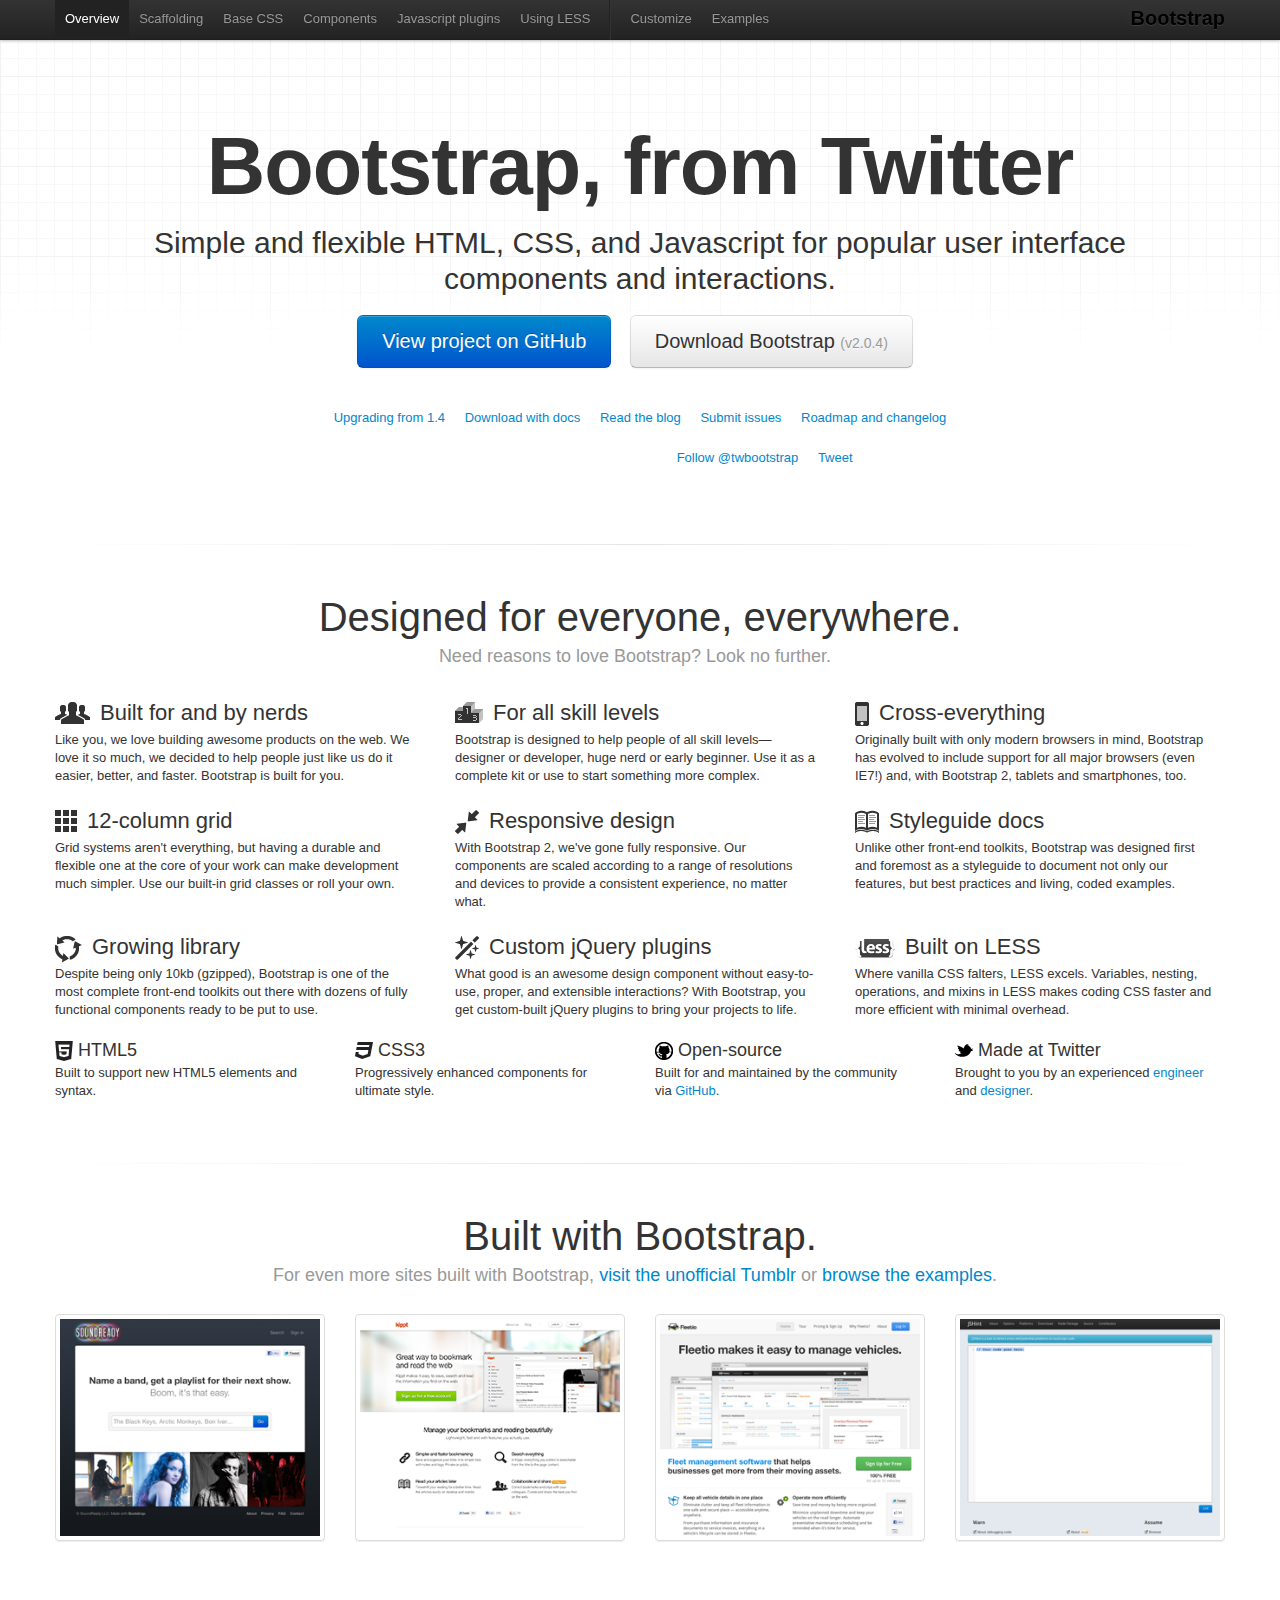
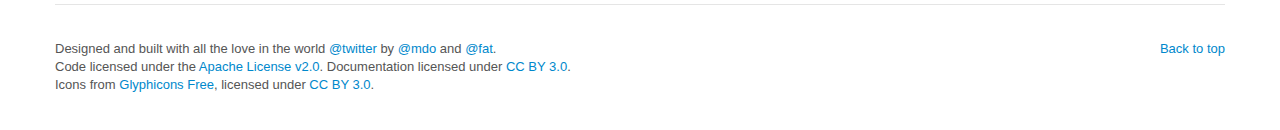
<file: twitter-bootstrap-857b8fb/docs/index.html>
<!DOCTYPE html>
<html lang="en">
  <head>
    <meta charset="utf-8">
    <title>Twitter Bootstrap</title>
    <meta name="viewport" content="width=device-width, initial-scale=1.0">
    <meta name="description" content="">
    <meta name="author" content="">

    <!-- Le styles -->
    <link href="assets/css/bootstrap.css" rel="stylesheet">
    <link href="assets/css/bootstrap-responsive.css" rel="stylesheet">
    <link href="assets/css/docs.css" rel="stylesheet">
    <link href="assets/js/google-code-prettify/prettify.css" rel="stylesheet">

    <!-- Le HTML5 shim, for IE6-8 support of HTML5 elements -->
    <!--[if lt IE 9]>
      <script src="http://html5shim.googlecode.com/svn/trunk/html5.js"></script>
    <![endif]-->

    <!-- Le fav and touch icons -->
    <link rel="shortcut icon" href="assets/ico/favicon.ico">
    <link rel="apple-touch-icon-precomposed" sizes="144x144" href="assets/ico/apple-touch-icon-144-precomposed.png">
    <link rel="apple-touch-icon-precomposed" sizes="114x114" href="assets/ico/apple-touch-icon-114-precomposed.png">
    <link rel="apple-touch-icon-precomposed" sizes="72x72" href="assets/ico/apple-touch-icon-72-precomposed.png">
    <link rel="apple-touch-icon-precomposed" href="assets/ico/apple-touch-icon-57-precomposed.png">

  </head>

  <body data-spy="scroll" data-target=".subnav" data-offset="50">


  <!-- Navbar
    ================================================== -->
    <div class="navbar navbar-fixed-top">
      <div class="navbar-inner">
        <div class="container">
          <button type="button"class="btn btn-navbar" data-toggle="collapse" data-target=".nav-collapse">
            <span class="icon-bar"></span>
            <span class="icon-bar"></span>
            <span class="icon-bar"></span>
          </button>
          <a class="brand" href="./index.html">Bootstrap</a>
          <div class="nav-collapse collapse">
            <ul class="nav">
              <li class="active">
                <a href="./index.html">Overview</a>
              </li>
              <li class="">
                <a href="./scaffolding.html">Scaffolding</a>
              </li>
              <li class="">
                <a href="./base-css.html">Base CSS</a>
              </li>
              <li class="">
                <a href="./components.html">Components</a>
              </li>
              <li class="">
                <a href="./javascript.html">Javascript plugins</a>
              </li>
              <li class="">
                <a href="./less.html">Using LESS</a>
              </li>
              <li class="divider-vertical"></li>
              <li class="">
                <a href="./download.html">Customize</a>
              </li>
              <li class="">
                <a href="./examples.html">Examples</a>
              </li>
            </ul>
          </div>
        </div>
      </div>
    </div>

    <div class="container">

<!-- Masthead
================================================== -->
<header class="jumbotron masthead">
  <div class="inner">
    <h1>Bootstrap, from Twitter</h1>
    <p>Simple and flexible HTML, CSS, and Javascript for popular user interface components and interactions.</p>
    <p class="download-info">
      <a href="https://github.com/twitter/bootstrap/" class="btn btn-primary btn-large" >View project on GitHub</a>
      <a href="assets/bootstrap.zip" class="btn btn-large" >Download Bootstrap <small>(v2.0.4)</small></a>
    </p>
  </div>

  <div class="bs-links">
    <ul class="quick-links">
      <li><a href="./upgrading.html">Upgrading from 1.4</a></li>
      <li><a href="https://github.com/twitter/bootstrap/zipball/master">Download with docs</a></li>
      <li><a href="http://blog.getbootstrap.com">Read the blog</a></li>
      <li><a href="https://github.com/twitter/bootstrap/issues?state=open">Submit issues</a></li>
      <li><a href="https://github.com/twitter/bootstrap/wiki">Roadmap and changelog</a></li>
    </ul>
    <ul class="quick-links">
      <li>
        <iframe class="github-btn" src="http://markdotto.github.com/github-buttons/github-btn.html?user=twitter&repo=bootstrap&type=watch&count=true" allowtransparency="true" frameborder="0" scrolling="0" width="112px" height="20px"></iframe>
      </li>
      <li>
        <iframe class="github-btn" src="http://markdotto.github.com/github-buttons/github-btn.html?user=twitter&repo=bootstrap&type=fork&count=true" allowtransparency="true" frameborder="0" scrolling="0" width="98px" height="20px"></iframe>
      </li>
      <li class="follow-btn">
        <a href="https://twitter.com/twbootstrap" class="twitter-follow-button" data-link-color="#0069D6" data-show-count="true">Follow @twbootstrap</a>
      </li>
      <li class="tweet-btn">
        <a href="https://twitter.com/share" class="twitter-share-button" data-url="http://twitter.github.com/bootstrap/" data-count="horizontal" data-via="twbootstrap" data-related="mdo:Creator of Twitter Bootstrap">Tweet</a>
      </li>
    </ul>
  </div>
</header>

<hr class="soften">

<div class="marketing">
  <h1>Designed for everyone, everywhere.</h1>
  <p class="marketing-byline">Need reasons to love Bootstrap? Look no further.</p>
  <div class="row">
    <div class="span4">
      <img class="bs-icon" src="assets/img/glyphicons/glyphicons_042_group.png">
      <h2>Built for and by nerds</h2>
      <p>Like you, we love building awesome products on the web. We love it so much, we decided to help people just like us do it easier, better, and faster. Bootstrap is built for you.</p>
    </div>
    <div class="span4">
      <img class="bs-icon" src="assets/img/glyphicons/glyphicons_079_podium.png">
      <h2>For all skill levels</h2>
      <p>Bootstrap is designed to help people of all skill levels&mdash;designer or developer, huge nerd or early beginner. Use it as a complete kit or use to start something more complex.</p>
    </div>
    <div class="span4">
      <img class="bs-icon" src="assets/img/glyphicons/glyphicons_163_iphone.png">
      <h2>Cross-everything</h2>
      <p>Originally built with only modern browsers in mind, Bootstrap has evolved to include support for all major browsers (even IE7!) and, with Bootstrap 2, tablets and smartphones, too.</p>
    </div>
  </div><!--/row-->
  <div class="row">
    <div class="span4">
      <img class="bs-icon" src="assets/img/glyphicons/glyphicons_155_show_thumbnails.png">
      <h2>12-column grid</h2>
      <p>Grid systems aren't everything, but having a durable and flexible one at the core of your work can make development much simpler. Use our built-in grid classes or roll your own.</p>
    </div>
    <div class="span4">
      <img class="bs-icon" src="assets/img/glyphicons/glyphicons_214_resize_small.png">
      <h2>Responsive design</h2>
      <p>With Bootstrap 2, we've gone fully responsive. Our components are scaled according to a range of resolutions and devices to provide a consistent experience, no matter what.</p>
    </div>
    <div class="span4">
      <img class="bs-icon" src="assets/img/glyphicons/glyphicons_266_book_open.png">
      <h2>Styleguide docs</h2>
      <p>Unlike other front-end toolkits, Bootstrap was designed first and foremost as a styleguide to document not only our features, but best practices and living, coded examples.</p>
    </div>
  </div><!--/row-->
  <div class="row">
    <div class="span4">
      <img class="bs-icon" src="assets/img/glyphicons/glyphicons_082_roundabout.png">
      <h2>Growing library</h2>
      <p>Despite being only 10kb (gzipped), Bootstrap is one of the most complete front-end toolkits out there with dozens of fully functional components ready to be put to use.</p>
    </div>
    <div class="span4">
      <img class="bs-icon" src="assets/img/glyphicons/glyphicons_009_magic.png">
      <h2>Custom jQuery plugins</h2>
      <p>What good is an awesome design component without easy-to-use, proper, and extensible interactions? With Bootstrap, you get custom-built jQuery plugins to bring your projects to life.</p>
    </div>
    <div class="span4">
      <img class="bs-icon" src="assets/img/less-small.png">
      <h2>Built on LESS</h2>
      <p>Where vanilla CSS falters, LESS excels. Variables, nesting, operations, and mixins in LESS makes coding CSS faster and more efficient with minimal overhead.</p>
    </div>
  </div><!--/row-->
  <div class="row">
    <div class="span3">
      <img class="small-bs-icon" src="assets/img/icon-html5.png">
      <h3>HTML5</h3>
      <p>Built to support new HTML5 elements and syntax.</p>
    </div>
    <div class="span3">
      <img class="small-bs-icon" src="assets/img/icon-css3.png">
      <h3>CSS3</h3>
      <p>Progressively enhanced components for ultimate style.</p>
    </div>
    <div class="span3">
      <img class="small-bs-icon" src="assets/img/icon-github.png">
      <h3>Open-source</h3>
      <p>Built for and maintained by the community via <a href="https://github.com">GitHub</a>.</p>
    </div>
    <div class="span3">
      <img class="small-bs-icon" src="assets/img/icon-twitter.png">
      <h3>Made at Twitter</h3>
      <p>Brought to you by an experienced <a href="http://twitter.com/fat">engineer</a> and <a href="http://twitter.com/mdo">designer</a>.</p>
    </div>
  </div><!--/row-->

  <hr class="soften">

  <h1>Built with Bootstrap.</h1>
  <p class="marketing-byline">For even more sites built with Bootstrap, <a href="http://builtwithbootstrap.tumblr.com/" target="_blank">visit the unofficial Tumblr</a> or <a href="./examples.html">browse the examples</a>.</p>
  <ul class="thumbnails example-sites">
    <li class="span3">
      <a class="thumbnail" href="http://soundready.fm/" target="_blank">
        <img src="assets/img/example-sites/soundready.png" alt="SoundReady.fm">
      </a>
    </li>
    <li class="span3">
      <a class="thumbnail" href="http://kippt.com/" target="_blank">
        <img src="assets/img/example-sites/kippt.png" alt="Kippt">
      </a>
    </li>
    <li class="span3">
      <a class="thumbnail" href="http://www.fleetio.com/" target="_blank">
        <img src="assets/img/example-sites/fleetio.png" alt="Fleetio">
      </a>
    </li>
    <li class="span3">
      <a class="thumbnail" href="http://www.jshint.com/" target="_blank">
        <img src="assets/img/example-sites/jshint.png" alt="JS Hint">
      </a>
    </li>
  </ul>

</div><!-- /.marketing -->

     <!-- Footer
      ================================================== -->
      <footer class="footer">
        <p class="pull-right"><a href="#">Back to top</a></p>
        <p>Designed and built with all the love in the world <a href="http://twitter.com/twitter" target="_blank">@twitter</a> by <a href="http://twitter.com/mdo" target="_blank">@mdo</a> and <a href="http://twitter.com/fat" target="_blank">@fat</a>.</p>
        <p>Code licensed under the <a href="http://www.apache.org/licenses/LICENSE-2.0" target="_blank">Apache License v2.0</a>. Documentation licensed under <a href="http://creativecommons.org/licenses/by/3.0/">CC BY 3.0</a>.</p>
        <p>Icons from <a href="http://glyphicons.com">Glyphicons Free</a>, licensed under <a href="http://creativecommons.org/licenses/by/3.0/">CC BY 3.0</a>.</p>
      </footer>

    </div><!-- /container -->



    <!-- Le javascript
    ================================================== -->
    <!-- Placed at the end of the document so the pages load faster -->
    <script type="text/javascript" src="http://platform.twitter.com/widgets.js"></script>
    <script src="assets/js/jquery.js"></script>
    <script src="assets/js/google-code-prettify/prettify.js"></script>
    <script src="assets/js/bootstrap-transition.js"></script>
    <script src="assets/js/bootstrap-alert.js"></script>
    <script src="assets/js/bootstrap-modal.js"></script>
    <script src="assets/js/bootstrap-dropdown.js"></script>
    <script src="assets/js/bootstrap-scrollspy.js"></script>
    <script src="assets/js/bootstrap-tab.js"></script>
    <script src="assets/js/bootstrap-tooltip.js"></script>
    <script src="assets/js/bootstrap-popover.js"></script>
    <script src="assets/js/bootstrap-button.js"></script>
    <script src="assets/js/bootstrap-collapse.js"></script>
    <script src="assets/js/bootstrap-carousel.js"></script>
    <script src="assets/js/bootstrap-typeahead.js"></script>
    <script src="assets/js/application.js"></script>


  </body>
</html>
</file>
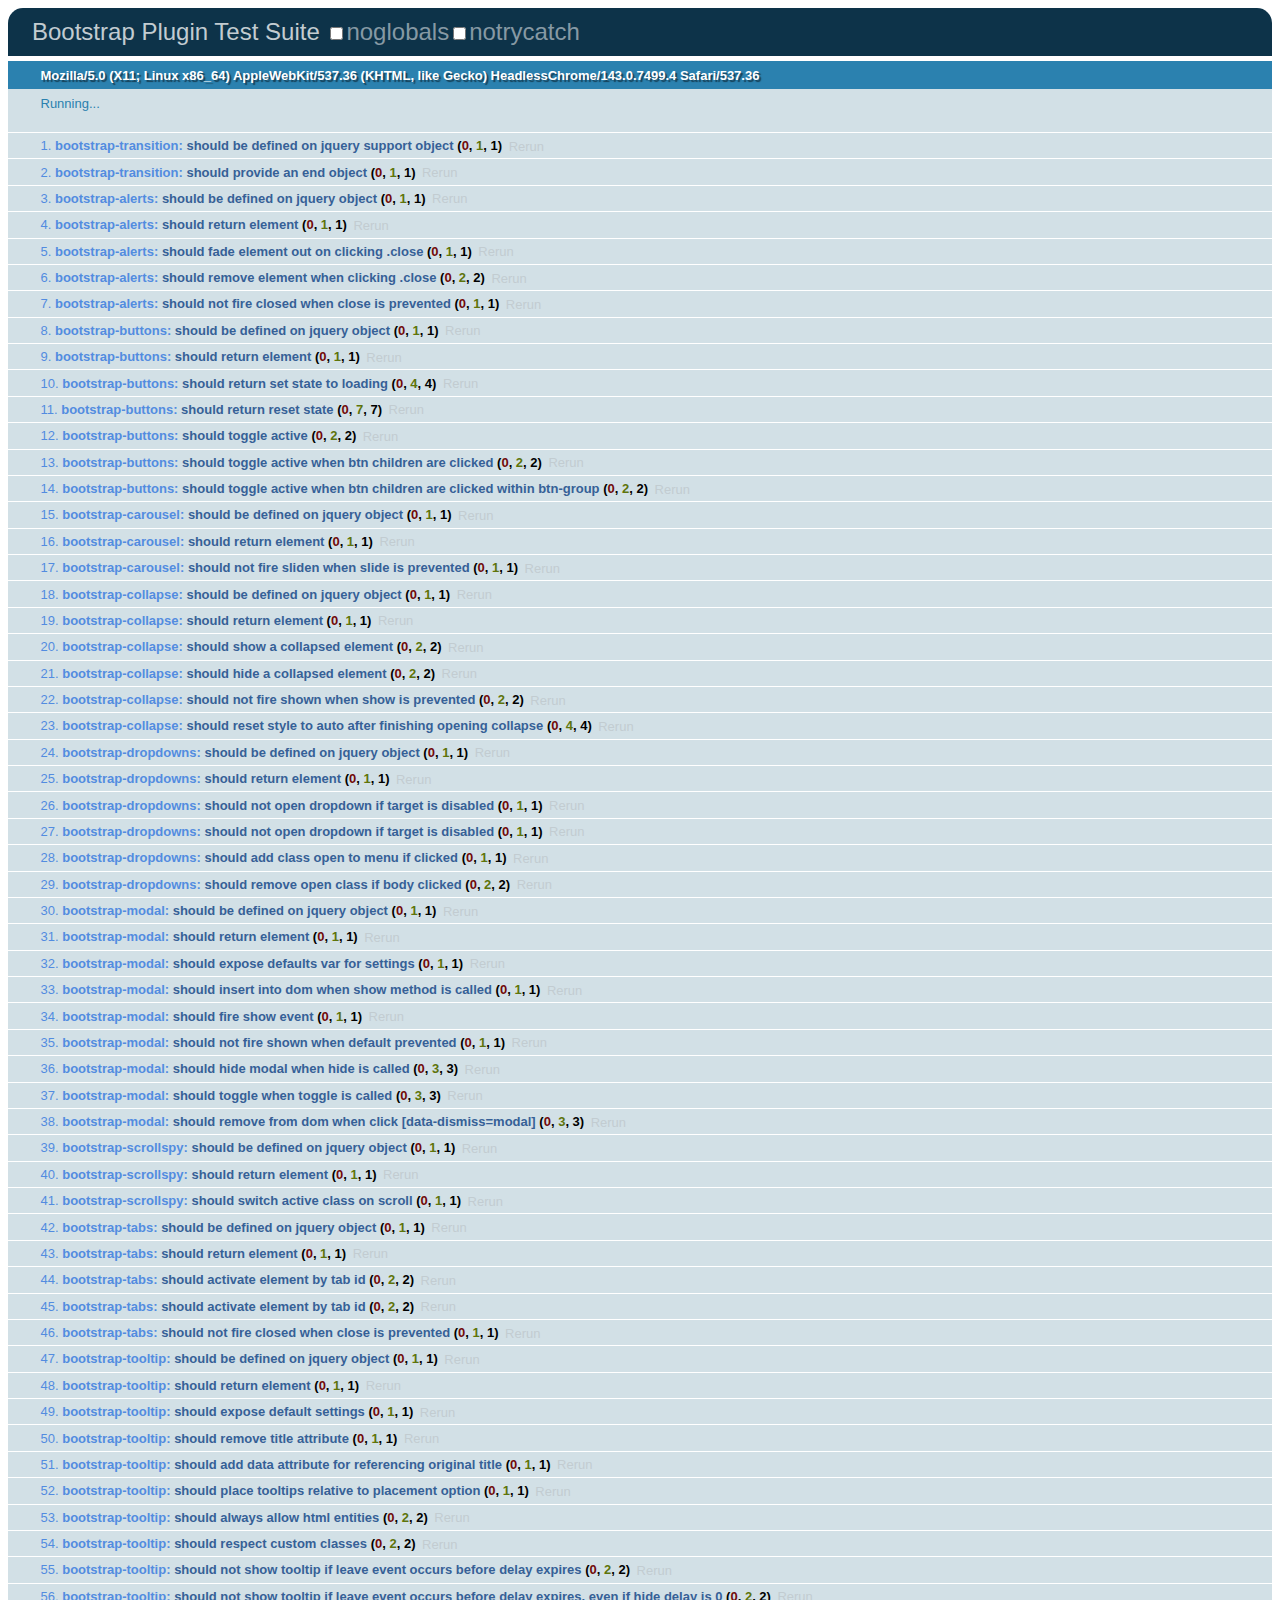
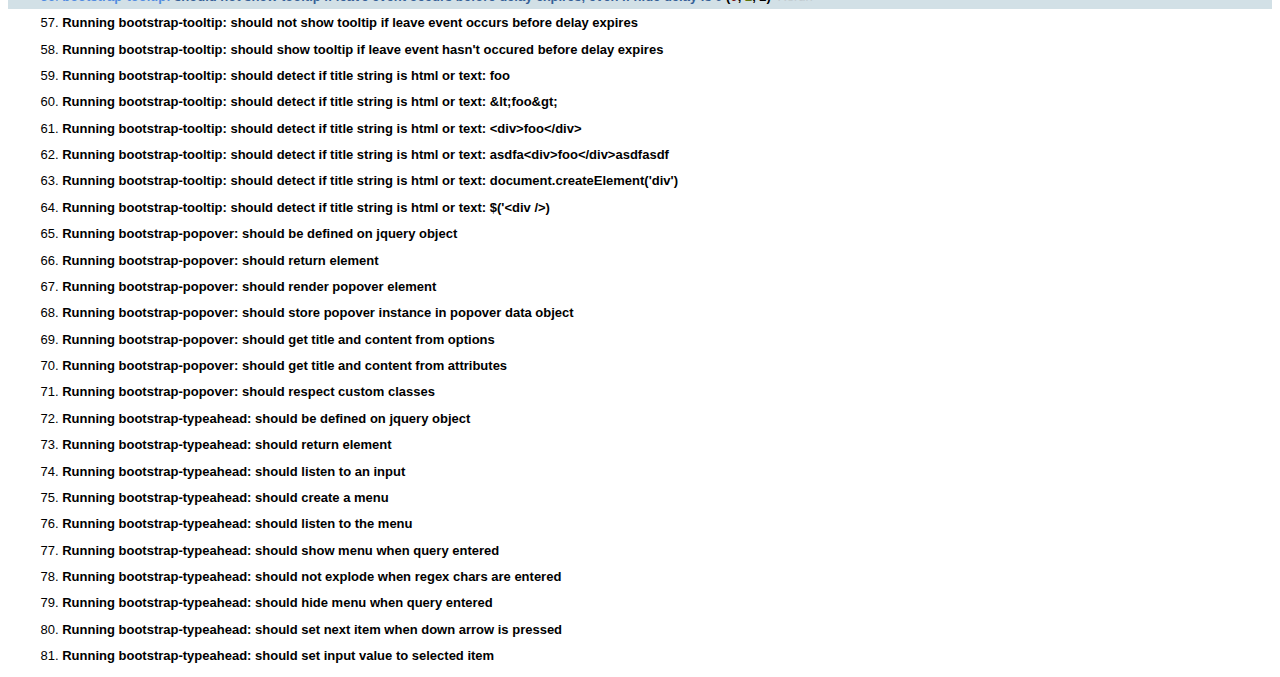
<file: twitter-bootstrap-857b8fb/js/tests/index.html>
<!DOCTYPE HTML>
<html>
<head>
  <title>Bootstrap Plugin Test Suite</title>

  <!-- jquery -->
  <!--<script src="http://code.jquery.com/jquery-1.7.min.js"></script>-->
  <script src="vendor/jquery.js"></script>

  <!-- qunit -->
  <link rel="stylesheet" href="vendor/qunit.css" type="text/css" media="screen" />
  <script src="vendor/qunit.js"></script>

  <!-- phantomjs logging script-->
  <script src="unit/bootstrap-phantom.js"></script>

  <!--  plugin sources -->
  <script src="../../js/bootstrap-transition.js"></script>
  <script src="../../js/bootstrap-alert.js"></script>
  <script src="../../js/bootstrap-button.js"></script>
  <script src="../../js/bootstrap-carousel.js"></script>
  <script src="../../js/bootstrap-collapse.js"></script>
  <script src="../../js/bootstrap-dropdown.js"></script>
  <script src="../../js/bootstrap-modal.js"></script>
  <script src="../../js/bootstrap-scrollspy.js"></script>
  <script src="../../js/bootstrap-tab.js"></script>
  <script src="../../js/bootstrap-tooltip.js"></script>
  <script src="../../js/bootstrap-popover.js"></script>
  <script src="../../js/bootstrap-typeahead.js"></script>

  <!-- unit tests -->
  <script src="unit/bootstrap-transition.js"></script>
  <script src="unit/bootstrap-alert.js"></script>
  <script src="unit/bootstrap-button.js"></script>
  <script src="unit/bootstrap-carousel.js"></script>
  <script src="unit/bootstrap-collapse.js"></script>
  <script src="unit/bootstrap-dropdown.js"></script>
  <script src="unit/bootstrap-modal.js"></script>
  <script src="unit/bootstrap-scrollspy.js"></script>
  <script src="unit/bootstrap-tab.js"></script>
  <script src="unit/bootstrap-tooltip.js"></script>
  <script src="unit/bootstrap-popover.js"></script>
  <script src="unit/bootstrap-typeahead.js"></script>
</head>
<body>
  <div>
    <h1 id="qunit-header">Bootstrap Plugin Test Suite</h1>
    <h2 id="qunit-banner"></h2>
    <h2 id="qunit-userAgent"></h2>
    <ol id="qunit-tests"></ol>
    <div id="qunit-fixture"></div>
  </div>
</body>
</html>
</file>
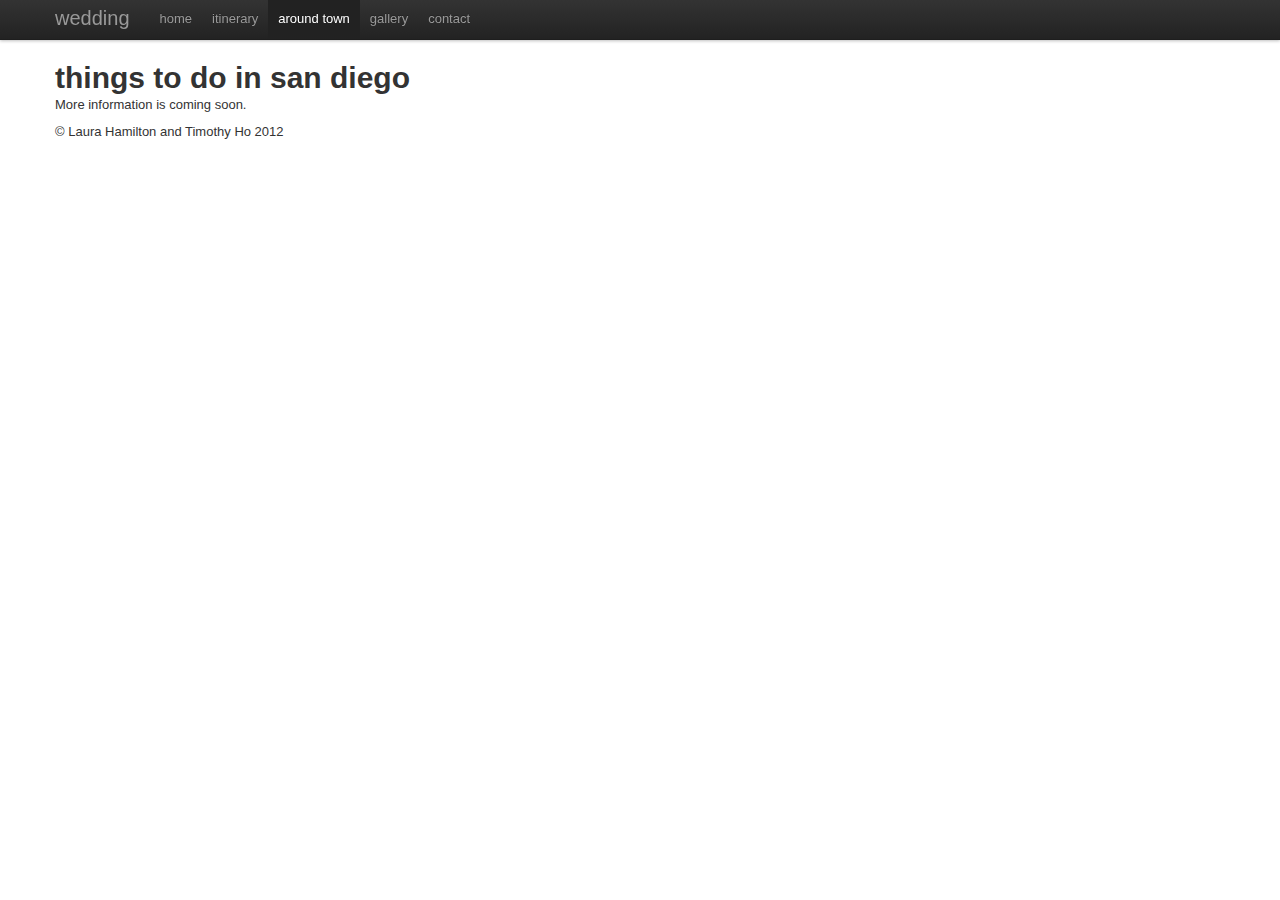
<file: around-town.html>
<!DOCTYPE html>
<html lang="en">
  <head>
    <meta charset="utf-8">
    <title>Laura and Tim are getting married!</title>
    <meta name="viewport" content="width=device-width, initial-scale=1.0">
    <meta name="description" content="">
    <meta name="author" content="">

    <!-- Le styles -->
    <link href="assets/css/bootstrap.css" rel="stylesheet">
    <style>
      body {
        padding-top: 60px; /* 60px to make the container go all the way to the bottom of the topbar */
      }
    </style>
    <link href="assets/css/bootstrap-responsive.css" rel="stylesheet">

    <!-- Le HTML5 shim, for IE6-8 support of HTML5 elements -->
    <!--[if lt IE 9]>
      <script src="http://html5shim.googlecode.com/svn/trunk/html5.js"></script>
    <![endif]-->

    <!-- Le fav and touch icons -->
    <link rel="shortcut icon" href="../assets/ico/favicon.ico">
    <link rel="apple-touch-icon-precomposed" sizes="144x144" href="../assets/ico/apple-touch-icon-144-precomposed.png">
    <link rel="apple-touch-icon-precomposed" sizes="114x114" href="../assets/ico/apple-touch-icon-114-precomposed.png">
    <link rel="apple-touch-icon-precomposed" sizes="72x72" href="../assets/ico/apple-touch-icon-72-precomposed.png">
    <link rel="apple-touch-icon-precomposed" href="../assets/ico/apple-touch-icon-57-precomposed.png">
  </head>

  <body>

    <div class="navbar navbar-fixed-top">
      <div class="navbar-inner">
        <div class="container">
          <a class="btn btn-navbar" data-toggle="collapse" data-target=".nav-collapse">
            <span class="icon-bar"></span>
            <span class="icon-bar"></span>
            <span class="icon-bar"></span>
          </a>
          <a class="brand" href="./index.html">wedding</a>
          <div class="nav-collapse">
            <ul class="nav">
              <li class="">
                <a href="./index.html">home</a>
              </li>
              <li class="">
                <a href="./itinerary.html">itinerary</a>
              </li>
              <li class="active">
                <a href="./around-town.html">around town</a>
              </li>
              <li class="">
                <a href="./gallery.html">gallery</a>
              </li>
              <li class="">
                <a href="./contact.html">contact</a>
              </li>
            </ul>
          </div><!--/.nav-collapse -->
        </div>
      </div>
    </div>

    <div class="container">

      <h1>things to do in san diego</h1>
      <p>More information is coming soon.</p>


      <footer>
        <p>&copy; Laura Hamilton and Timothy Ho 2012</p>
      </footer>


    </div> <!-- /container -->

    <!-- Le javascript
    ================================================== -->
    <!-- Placed at the end of the document so the pages load faster -->
    <script src="assets/js/jquery.js"></script>
    <script src="assets/js/bootstrap-transition.js"></script>
    <script src="assets/js/bootstrap-alert.js"></script>
    <script src="assets/js/bootstrap-modal.js"></script>
    <script src="assets/js/bootstrap-dropdown.js"></script>
    <script src="assets/js/bootstrap-scrollspy.js"></script>
    <script src="assets/js/bootstrap-tab.js"></script>
    <script src="assets/js/bootstrap-tooltip.js"></script>
    <script src="assets/js/bootstrap-popover.js"></script>
    <script src="assets/js/bootstrap-button.js"></script>
    <script src="assets/js/bootstrap-collapse.js"></script>
    <script src="assets/js/bootstrap-carousel.js"></script>
    <script src="assets/js/bootstrap-typeahead.js"></script>

  </body>
</html>
</file>
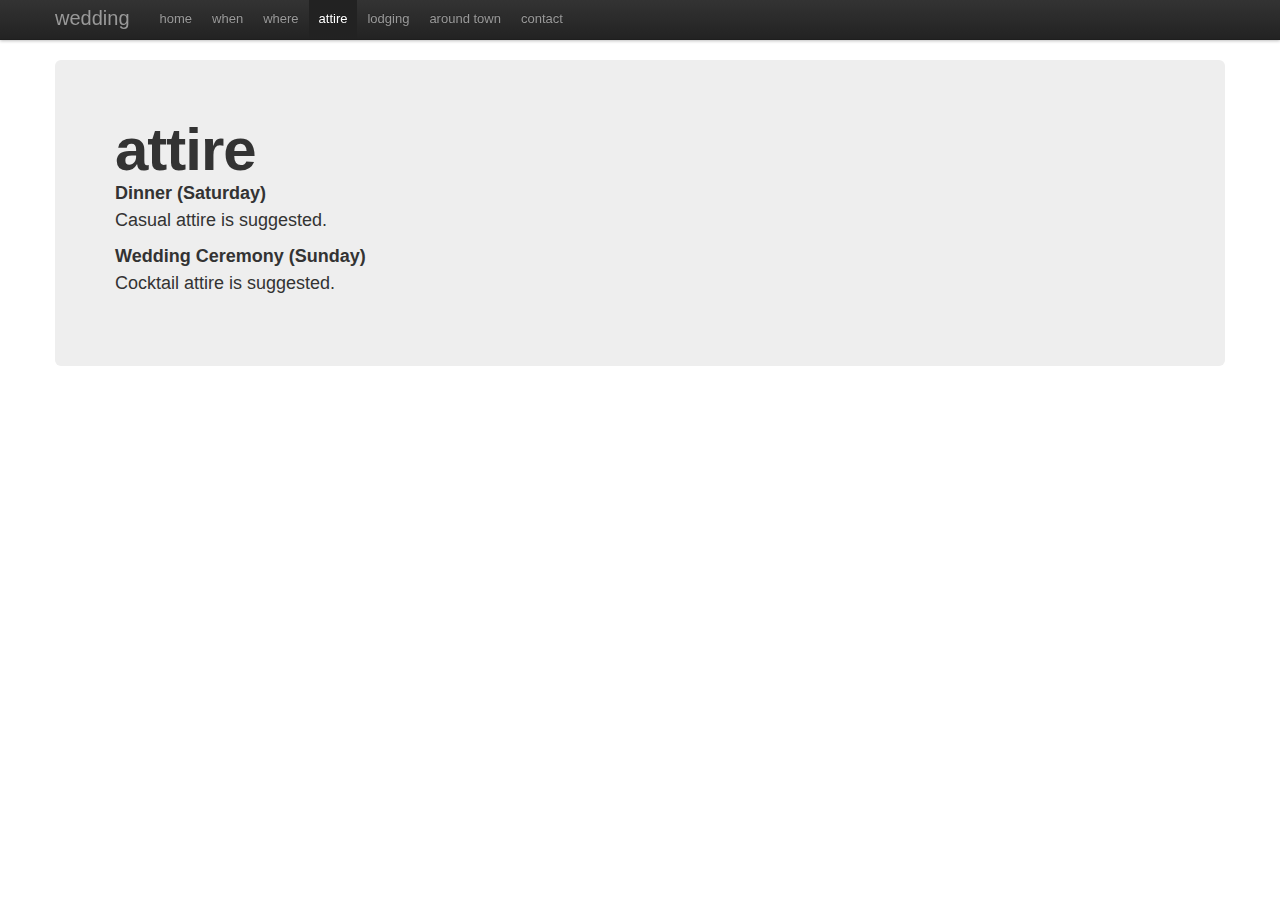
<file: attire.html>
<!DOCTYPE html>
<html lang="en">
  

<head>
    <meta charset="utf-8">
    <title>Laura and Tim are getting married!</title>
    <meta name="viewport" content="width=device-width, initial-scale=1.0">
    <meta name="description" content="">
    <meta name="author" content="">

    <!-- Le styles -->
    <link href="assets/css/bootstrap.css" rel="stylesheet">
    <style>
      body {
        padding-top: 60px; /* 60px to make the container go all the way to the bottom of the topbar */
      }
    </style>
    <link href="assets/css/bootstrap-responsive.css" rel="stylesheet">

    <!-- Le HTML5 shim, for IE6-8 support of HTML5 elements -->
    <!--[if lt IE 9]>
      <script src="http://html5shim.googlecode.com/svn/trunk/html5.js"></script>
    <![endif]-->

    <!-- Le fav and touch icons -->
    <link rel="shortcut icon" href="favicon.ico">
    <link rel="apple-touch-icon-precomposed" sizes="144x144" href="assets/ico/apple-touch-icon-144-precomposed.png">
    <link rel="apple-touch-icon-precomposed" sizes="114x114" href="assets/ico/apple-touch-icon-114-precomposed.png">
    <link rel="apple-touch-icon-precomposed" sizes="72x72" href="assets/ico/apple-touch-icon-72-precomposed.png">
    <link rel="apple-touch-icon-precomposed" href="assets/ico/apple-touch-icon-57-precomposed.png">
  </head>

  <body>

    <div class="navbar navbar-fixed-top">
      <div class="navbar-inner">
        <div class="container">
          <a class="btn btn-navbar" data-toggle="collapse" data-target=".nav-collapse">
            <span class="icon-bar"></span>
            <span class="icon-bar"></span>
            <span class="icon-bar"></span>
          </a>
          <a class="brand" href="index.html">wedding</a>
          <div class="nav-collapse">
            <ul class="nav">
              <li class="">
                <a href="index.html">home</a>
              </li>
              <li class="">
                <a href="when.html">when</a>
              </li>
              <li class="">
                <a href="where.html">where</a>
              </a>
              <li class="active">
                <a href="attire.html">attire</a>
              </a>  
              <li class="">
                <a href="lodging.html">lodging</a>
              </a>
              <li class="">
                <a href="around-town.html">around town</a>
              </li>
              <li class="">
                <a href="contact.html">contact</a>
              </li>
            </ul>
          </div><!--/.nav-collapse -->
        </div>
      </div>
    </div>

    <div class="container">
    <div class="hero-unit">
      <h1>attire</h1>
        <h3>Dinner (Saturday)</h3>
          <p>
            Casual attire is suggested.
          </p>
        <h3>Wedding Ceremony (Sunday)</h3>
          <p>
            Cocktail attire is suggested.
          </p>
    </div> <!--/hero-unit-->
    </div> <!-- /container -->

    <!-- Le javascript
    ================================================== -->
    <!-- Placed at the end of the document so the pages load faster -->
    <script src="assets/js/jquery.js"></script>
    <script src="assets/js/bootstrap-transition.js"></script>
    <script src="assets/js/bootstrap-alert.js"></script>
    <script src="assets/js/bootstrap-modal.js"></script>
    <script src="assets/js/bootstrap-dropdown.js"></script>
    <script src="assets/js/bootstrap-scrollspy.js"></script>
    <script src="assets/js/bootstrap-tab.js"></script>
    <script src="assets/js/bootstrap-tooltip.js"></script>
    <script src="assets/js/bootstrap-popover.js"></script>
    <script src="assets/js/bootstrap-button.js"></script>
    <script src="assets/js/bootstrap-collapse.js"></script>
    <script src="assets/js/bootstrap-carousel.js"></script>
    <script src="assets/js/bootstrap-typeahead.js"></script>

  </body>


</html>
</file>
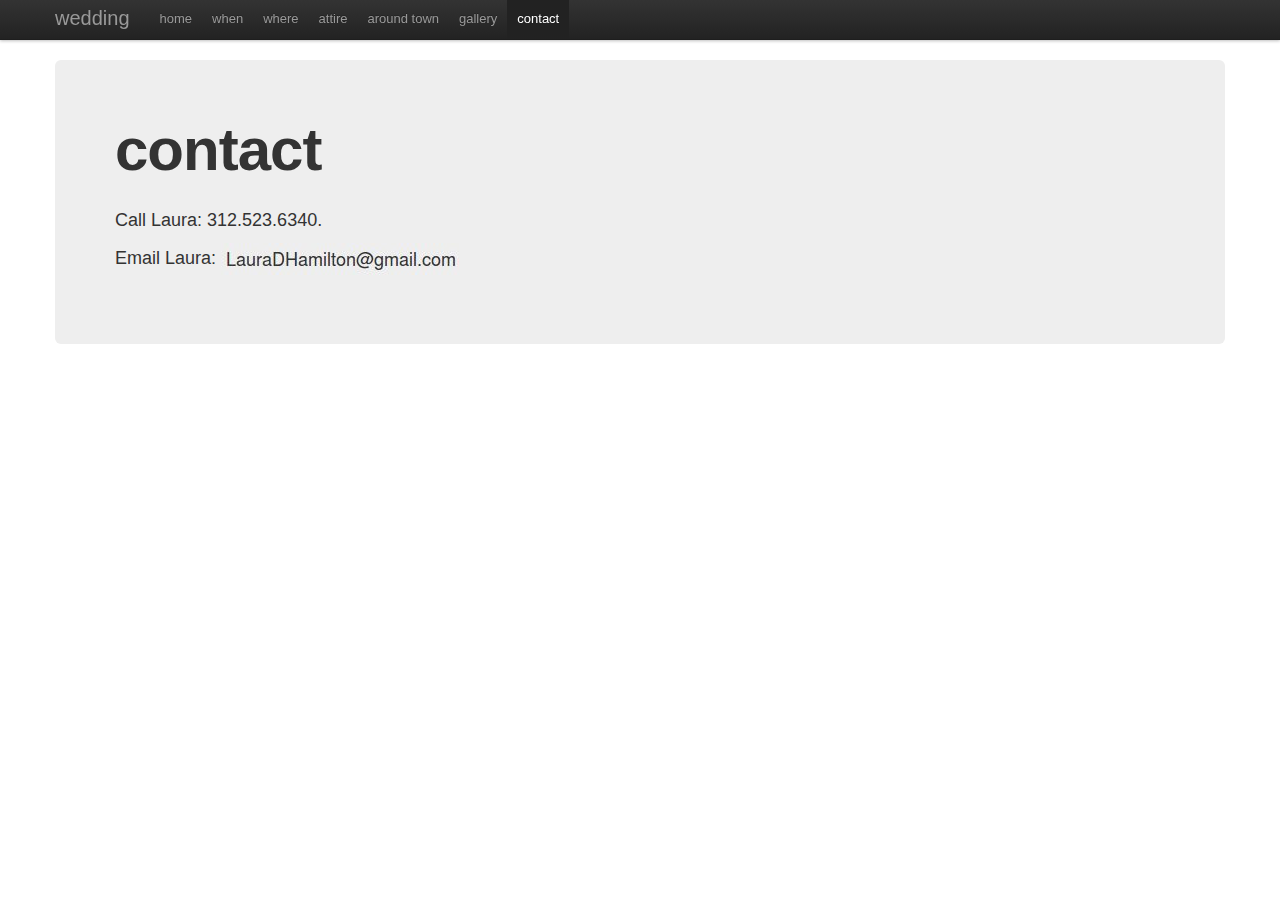
<file: contact.html>
<!DOCTYPE html>
<html lang="en">
  <head>
    <meta charset="utf-8">
    <title>Laura and Tim are getting married!</title>
    <meta name="viewport" content="width=device-width, initial-scale=1.0">
    <meta name="description" content="">
    <meta name="author" content="">

    <!-- Le styles -->
    <link href="assets/css/bootstrap.css" rel="stylesheet">
    <style>
      body {
        padding-top: 60px; /* 60px to make the container go all the way to the bottom of the topbar */
      }
    </style>
    <link href="assets/css/bootstrap-responsive.css" rel="stylesheet">

    <!-- Le HTML5 shim, for IE6-8 support of HTML5 elements -->
    <!--[if lt IE 9]>
      <script src="http://html5shim.googlecode.com/svn/trunk/html5.js"></script>
    <![endif]-->

    <!-- Le fav and touch icons -->
    <link rel="shortcut icon" href="./favicon.ico">
    <link rel="apple-touch-icon-precomposed" sizes="144x144" href="../assets/ico/apple-touch-icon-144-precomposed.png">
    <link rel="apple-touch-icon-precomposed" sizes="114x114" href="../assets/ico/apple-touch-icon-114-precomposed.png">
    <link rel="apple-touch-icon-precomposed" sizes="72x72" href="../assets/ico/apple-touch-icon-72-precomposed.png">
    <link rel="apple-touch-icon-precomposed" href="../assets/ico/apple-touch-icon-57-precomposed.png">
  </head>

  <body>

    <div class="navbar navbar-fixed-top">
      <div class="navbar-inner">
        <div class="container">
          <a class="btn btn-navbar" data-toggle="collapse" data-target=".nav-collapse">
            <span class="icon-bar"></span>
            <span class="icon-bar"></span>
            <span class="icon-bar"></span>
          </a>
          <a class="brand" href="./index.html">wedding</a>
          <div class="nav-collapse">
            <ul class="nav">
              <li class="">
                <a href="./index.html">home</a>
              </li>
              <li class="">
                <a href="./when.html">when</a>
              </li>
              <li class="">
                <a href="./where.html">where</a>
              </a>
              <li class="">
                <a href="./attire.html">attire</a>
              </a> 
              <li class="">
                <a href="./around-town.html">around town</a>
              </li>
              <li class="">
                <a href="./gallery.html">gallery</a>
              </li>
              <li class="active">
                <a href="./contact.html">contact</a>
              </li>
            </ul>
          </div><!--/.nav-collapse -->
        </div>
      </div>
    </div>

    <div class="container">
    <div class="hero-unit">
      <h1>contact</h1>
      <p><br>Call Laura: 312.523.6340.</p>
      <p>Email Laura: <img src="./email_address.jpg" alt=""/></p>
    </div> <!--/hero-unit -->
    </div> <!-- /container -->

    <!-- Le javascript
    ================================================== -->
    <!-- Placed at the end of the document so the pages load faster -->
    <script src="assets/js/jquery.js"></script>
    <script src="assets/js/bootstrap-transition.js"></script>
    <script src="assets/js/bootstrap-alert.js"></script>
    <script src="assets/js/bootstrap-modal.js"></script>
    <script src="assets/js/bootstrap-dropdown.js"></script>
    <script src="assets/js/bootstrap-scrollspy.js"></script>
    <script src="assets/js/bootstrap-tab.js"></script>
    <script src="assets/js/bootstrap-tooltip.js"></script>
    <script src="assets/js/bootstrap-popover.js"></script>
    <script src="assets/js/bootstrap-button.js"></script>
    <script src="assets/js/bootstrap-collapse.js"></script>
    <script src="assets/js/bootstrap-carousel.js"></script>
    <script src="assets/js/bootstrap-typeahead.js"></script>

  </body>
</html>
</file>
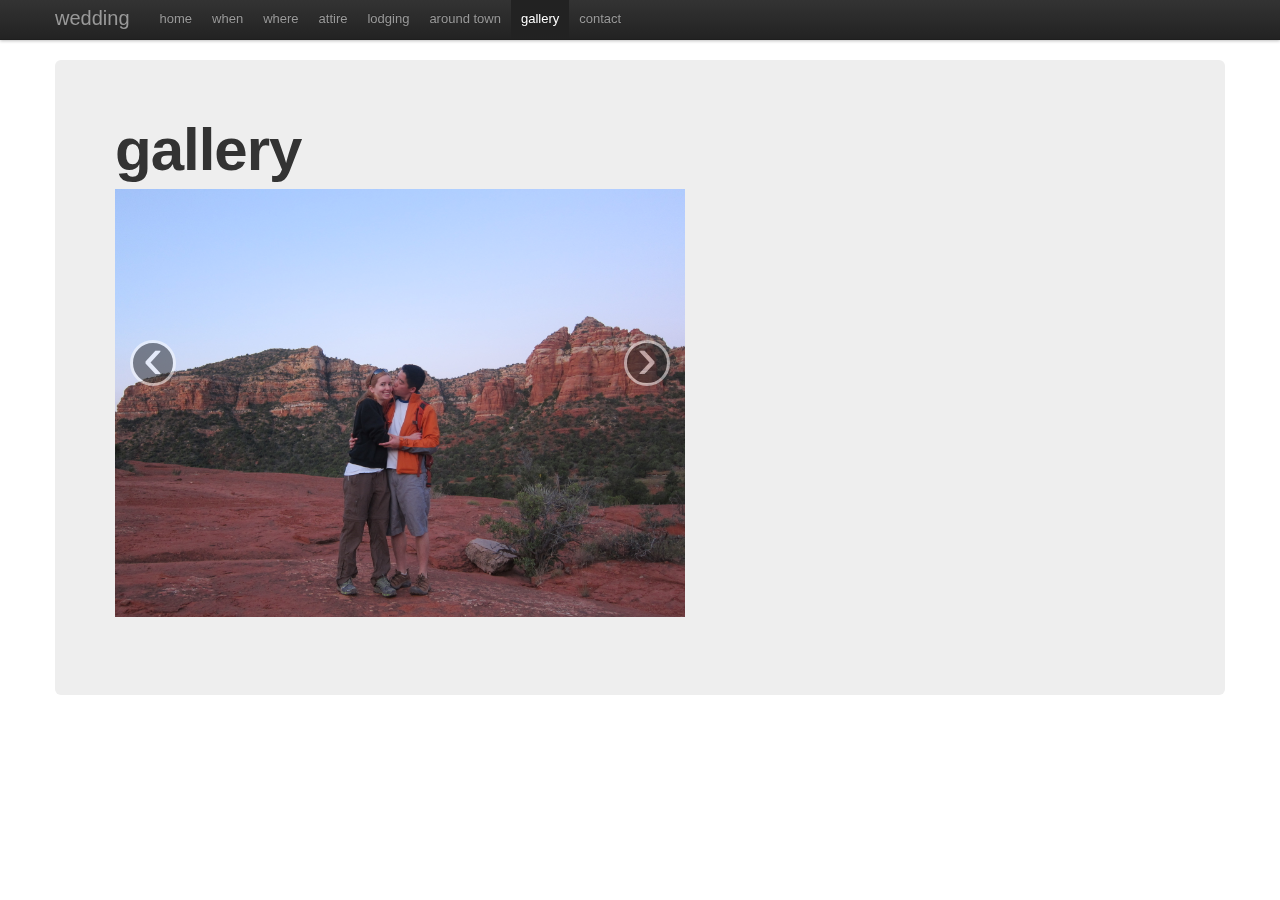
<file: gallery.html>
<!DOCTYPE html>
<html lang="en">
  
<!-- Mirrored from timothyandlaura.com/gallery.html by HTTrack Website Copier/3.x [XR&CO'2010], Sat, 14 Jul 2012 17:00:53 GMT -->
<head>
    <meta charset="utf-8">
    <title>Laura and Tim are getting married!</title>
    <meta name="viewport" content="width=device-width, initial-scale=1.0">
    <meta name="description" content="">
    <meta name="author" content="">

    <!-- Le styles -->
    <link href="assets/css/bootstrap.css" rel="stylesheet">
    <style>
      body {
        padding-top: 60px; /* 60px to make the container go all the way to the bottom of the topbar */
      }
    </style>
    <link href="assets/css/bootstrap-responsive.css" rel="stylesheet">

    <!-- Le HTML5 shim, for IE6-8 support of HTML5 elements -->
    <!--[if lt IE 9]>
      <script src="http://html5shim.googlecode.com/svn/trunk/html5.js"></script>
    <![endif]-->

    <!-- Le fav and touch icons -->
    <link rel="shortcut icon" href="favicon.ico">
    <link rel="apple-touch-icon-precomposed" sizes="144x144" href="assets/ico/apple-touch-icon-144-precomposed.png">
    <link rel="apple-touch-icon-precomposed" sizes="114x114" href="assets/ico/apple-touch-icon-114-precomposed.png">
    <link rel="apple-touch-icon-precomposed" sizes="72x72" href="assets/ico/apple-touch-icon-72-precomposed.png">
    <link rel="apple-touch-icon-precomposed" href="assets/ico/apple-touch-icon-57-precomposed.png">
  </head>

  <body>

    <div class="navbar navbar-fixed-top">
      <div class="navbar-inner">
        <div class="container">
          <a class="btn btn-navbar" data-toggle="collapse" data-target=".nav-collapse">
            <span class="icon-bar"></span>
            <span class="icon-bar"></span>
            <span class="icon-bar"></span>
          </a>
          <a class="brand" href="index.html">wedding</a>
          <div class="nav-collapse">
            <ul class="nav">
              <li class="">
                <a href="index-2.html">home</a>
              </li>
              <li class="">
                <a href="when.html">when</a>
              </li>
              <li class="">
                <a href="where.html">where</a>
              </a>
              <li class="">
                <a href="attire.html">attire</a>
              </a> 
              <li class="">
                <a href="lodging.html">lodging</a>
              </a>
              <li class="">
                <a href="around-town.html">around town</a>
              </li>
              <li class="active">
                <a href="gallery.html">gallery</a>
              </li>
              <li class="">
                <a href="contact.html">contact</a>
              </li>
            </ul>
          </div><!--/.nav-collapse -->
        </div>
      </div>
    </div>

    <div class="container">
    <div class="hero-unit">
      <h1>gallery</h1>
      <p></p>

<!-- PHOTOS
================================================== -->
  <div class="row">
  <div id="myCarousel" class="carousel span6">
  <!-- Carousel items -->
  <div class="carousel-inner">
    <div class="active item photo-border"><img src="photos/sedona-at-sunrise.jpg" alt="Sedona at sunrise"></div>
    <div class="item photo-border"><img src="photos/sedona-red-rocks.jpg" alt="Sedona Red Rocks"></div>
    <div class="item photo-border"><img src="photos/glacier-lake.jpg" alt="Glacier lake"></div>
    <div class="item photo-border"><img src="photos/machu-picchu.jpg" alt="Machu Picchu"></div>
    <div class="item photo-border"><img src="photos/austin-hike.jpg" alt="Hiking in Austin"></div>
    <div class="item photo-border"><img src="photos/cave-in-austin.jpg" alt="Cave in Austin"></div>
    <div class="item photo-border"><img src="photos/cusco.jpg" alt="View of Cusco, Peru"></div>
    <div class="item photo-border"><img src="photos/dominican-republic.jpg" alt="Dominican Republic"></div>
    <div class="item photo-border"><img src="photos/haleakala.jpg" alt="Haleakala Volcano in Hawaii"></div>
    <div class="item photo-border"><img src="photos/monaco.jpg" alt="Visiting Monaco for the Grand Prix"></div>
    <div class="item photo-border"><img src="photos/paris.jpg" alt="Paris"></div>
    <div class="item photo-border"><img src="photos/paris-bridge.jpg" alt="Bridge in Paris"></div>
    <div class="item photo-border"><img src="photos/salkantay-pass.jpg" alt="Salkantay Pass"></div>
    <div class="item photo-border"><img src="photos/san-diego-wild-animal-park.jpg" alt="Jeep safari at the San Diego Wild Animal Park"></div>
    <div class="item photo-border"><img src="photos/sedona-cactus.jpg" alt="Sedona Cactus"></div> 
  </div>
  <!-- Carousel nav -->
  <a class="carousel-control left" href="#myCarousel" data-slide="prev">&lsaquo;</a>
  <a class="carousel-control right" href="#myCarousel" data-slide="next">&rsaquo;</a>
</div>
  </div>  
</div>




    </div> <!--/hero-unit -->
    </div> <!-- /container -->

    <!-- Le javascript
    ================================================== -->
    <!-- Placed at the end of the document so the pages load faster -->
    <script src="assets/js/jquery.js"></script>
    <script src="assets/js/bootstrap-transition.js"></script>
    <script src="assets/js/bootstrap-alert.js"></script>
    <script src="assets/js/bootstrap-modal.js"></script>
    <script src="assets/js/bootstrap-dropdown.js"></script>
    <script src="assets/js/bootstrap-scrollspy.js"></script>
    <script src="assets/js/bootstrap-tab.js"></script>
    <script src="assets/js/bootstrap-tooltip.js"></script>
    <script src="assets/js/bootstrap-popover.js"></script>
    <script src="assets/js/bootstrap-button.js"></script>
    <script src="assets/js/bootstrap-collapse.js"></script>
    <script src="assets/js/bootstrap-carousel.js"></script>
    <script src="assets/js/bootstrap-typeahead.js"></script>

  </body>

<!-- Mirrored from timothyandlaura.com/gallery.html by HTTrack Website Copier/3.x [XR&CO'2010], Sat, 14 Jul 2012 17:14:24 GMT -->
</html>
</file>
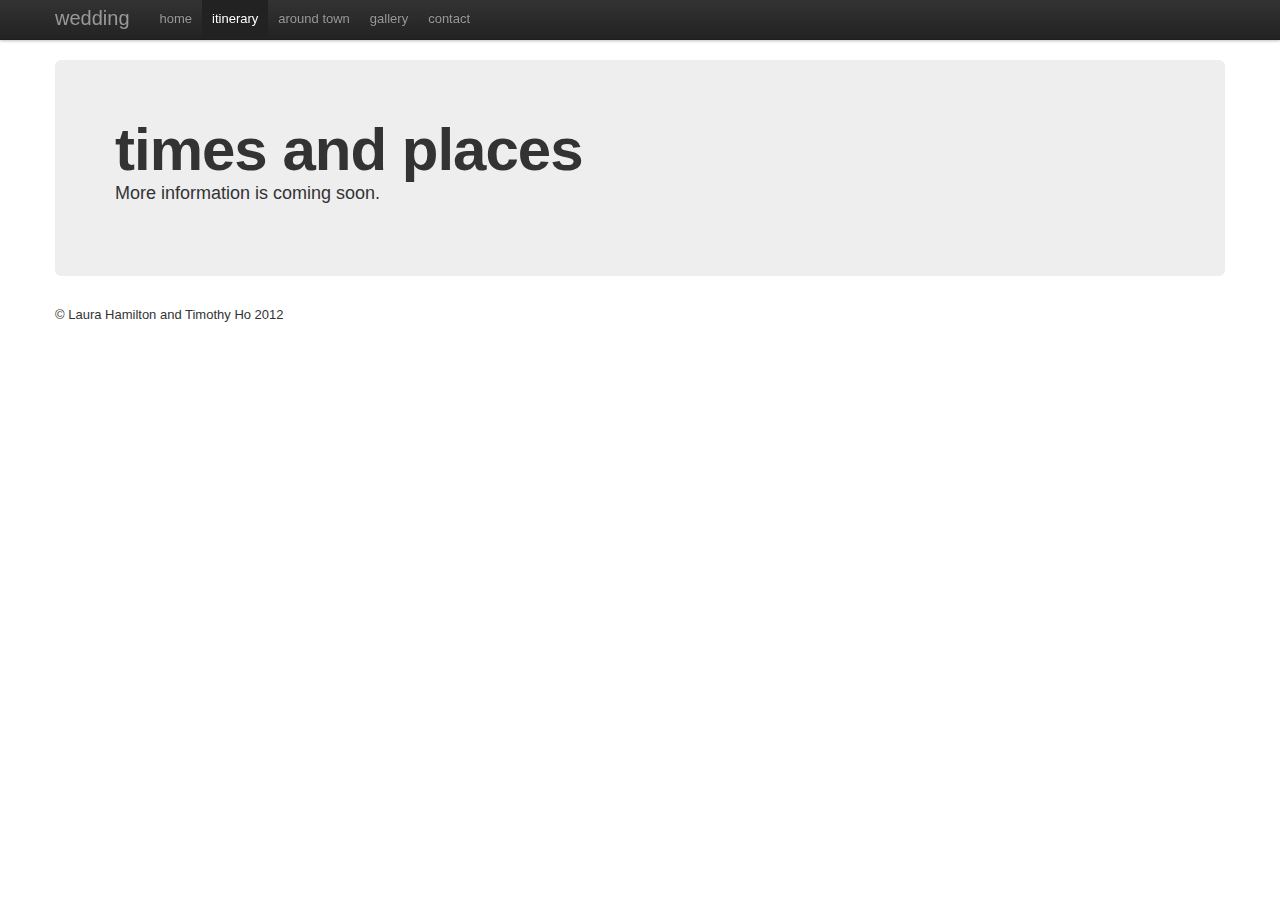
<file: itinerary.html>
<!DOCTYPE html>
<html lang="en">
  <head>
    <meta charset="utf-8">
    <title>Laura and Tim are getting married!</title>
    <meta name="viewport" content="width=device-width, initial-scale=1.0">
    <meta name="description" content="">
    <meta name="author" content="">

    <!-- Le styles -->
    <link href="assets/css/bootstrap.css" rel="stylesheet">
    <style>
      body {
        padding-top: 60px; /* 60px to make the container go all the way to the bottom of the topbar */
      }
    </style>
    <link href="assets/css/bootstrap-responsive.css" rel="stylesheet">

    <!-- Le HTML5 shim, for IE6-8 support of HTML5 elements -->
    <!--[if lt IE 9]>
      <script src="http://html5shim.googlecode.com/svn/trunk/html5.js"></script>
    <![endif]-->

    <!-- Le fav and touch icons -->
    <link rel="shortcut icon" href="../assets/ico/favicon.ico">
    <link rel="apple-touch-icon-precomposed" sizes="144x144" href="../assets/ico/apple-touch-icon-144-precomposed.png">
    <link rel="apple-touch-icon-precomposed" sizes="114x114" href="../assets/ico/apple-touch-icon-114-precomposed.png">
    <link rel="apple-touch-icon-precomposed" sizes="72x72" href="../assets/ico/apple-touch-icon-72-precomposed.png">
    <link rel="apple-touch-icon-precomposed" href="../assets/ico/apple-touch-icon-57-precomposed.png">
  </head>

  <body>

    <div class="navbar navbar-fixed-top">
      <div class="navbar-inner">
        <div class="container">
          <a class="btn btn-navbar" data-toggle="collapse" data-target=".nav-collapse">
            <span class="icon-bar"></span>
            <span class="icon-bar"></span>
            <span class="icon-bar"></span>
          </a>
          <a class="brand" href="./index.html">wedding</a>
          <div class="nav-collapse">
            <ul class="nav">
              <li class="">
                <a href="./index.html">home</a>
              </li>
              <li class="active">
                <a href="./itinerary.html">itinerary</a>
              </li>
              <li class="">
                <a href="./around-town.html">around town</a>
              </li>
              <li class="">
                <a href="./gallery.html">gallery</a>
              </li>
              <li class="">
                <a href="./contact.html">contact</a>
              </li>
            </ul>
          </div><!--/.nav-collapse -->
        </div>
      </div>
    </div>

    <div class="container">
      <div class="hero-unit">
        <h1>times and places</h1>
        <p>More information is coming soon.</p>
      </div>


      <footer>
        <p>&copy; Laura Hamilton and Timothy Ho 2012</p>
      </footer>


    </div> <!-- /container -->

    <!-- Le javascript
    ================================================== -->
    <!-- Placed at the end of the document so the pages load faster -->
    <script src="assets/js/jquery.js"></script>
    <script src="assets/js/bootstrap-transition.js"></script>
    <script src="assets/js/bootstrap-alert.js"></script>
    <script src="assets/js/bootstrap-modal.js"></script>
    <script src="assets/js/bootstrap-dropdown.js"></script>
    <script src="assets/js/bootstrap-scrollspy.js"></script>
    <script src="assets/js/bootstrap-tab.js"></script>
    <script src="assets/js/bootstrap-tooltip.js"></script>
    <script src="assets/js/bootstrap-popover.js"></script>
    <script src="assets/js/bootstrap-button.js"></script>
    <script src="assets/js/bootstrap-collapse.js"></script>
    <script src="assets/js/bootstrap-carousel.js"></script>
    <script src="assets/js/bootstrap-typeahead.js"></script>

  </body>
</html>
</file>
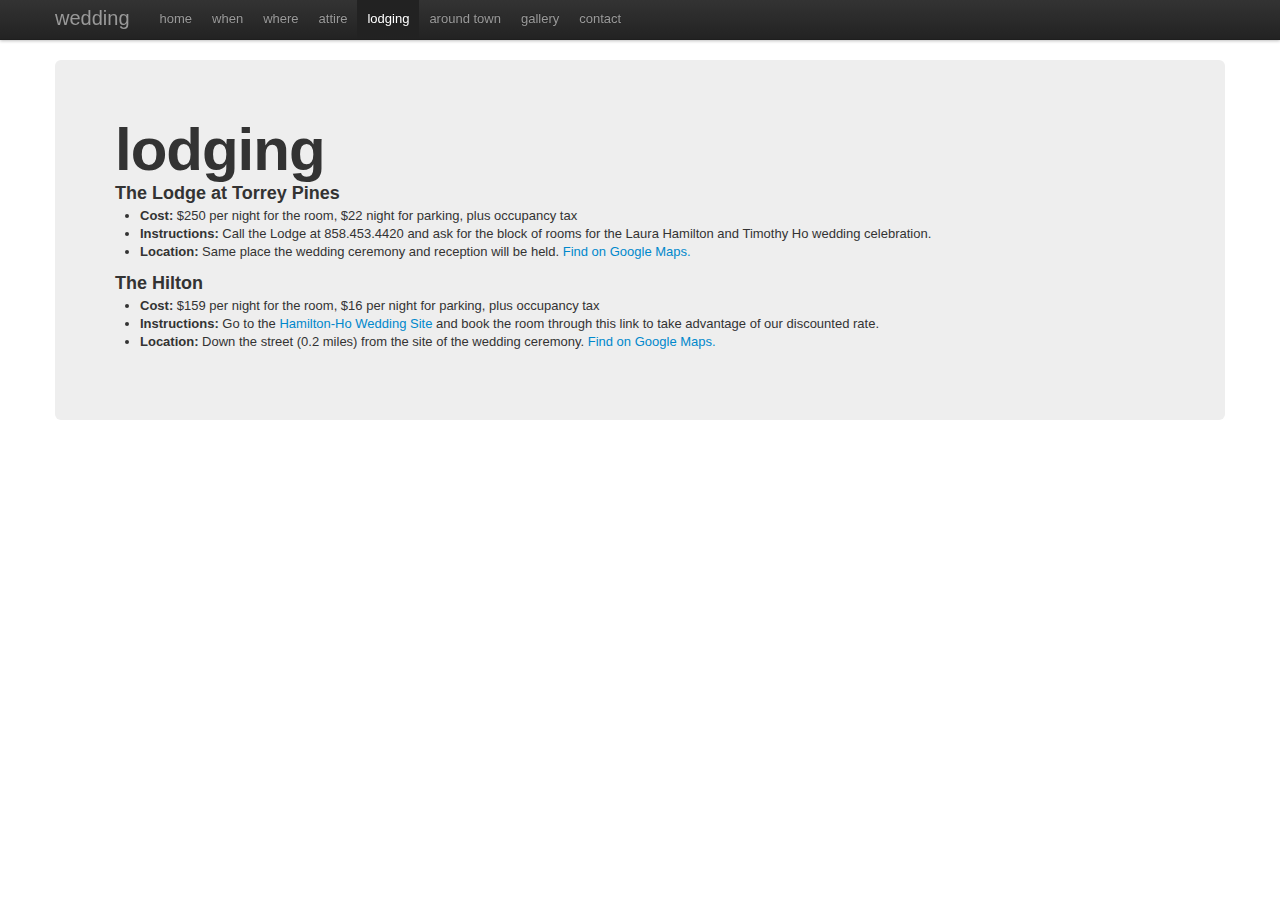
<file: lodging.html>
<!DOCTYPE html>
<html lang="en">
  <head>
    <meta charset="utf-8">
    <title>Where to stay?</title>
    <meta name="viewport" content="width=device-width, initial-scale=1.0">
    <meta name="description" content="">
    <meta name="author" content="">

    <!-- Le styles -->
    <link href="assets/css/bootstrap.css" rel="stylesheet">
    <style>
      body {
        padding-top: 60px; /* 60px to make the container go all the way to the bottom of the topbar */
      }
    </style>
    <link href="assets/css/bootstrap-responsive.css" rel="stylesheet">

    <!-- Le HTML5 shim, for IE6-8 support of HTML5 elements -->
    <!--[if lt IE 9]>
      <script src="http://html5shim.googlecode.com/svn/trunk/html5.js"></script>
    <![endif]-->

    <!-- Le fav and touch icons -->
    <link rel="shortcut icon" href="./favicon.ico">
    <link rel="apple-touch-icon-precomposed" sizes="144x144" href="../assets/ico/apple-touch-icon-144-precomposed.png">
    <link rel="apple-touch-icon-precomposed" sizes="114x114" href="../assets/ico/apple-touch-icon-114-precomposed.png">
    <link rel="apple-touch-icon-precomposed" sizes="72x72" href="../assets/ico/apple-touch-icon-72-precomposed.png">
    <link rel="apple-touch-icon-precomposed" href="../assets/ico/apple-touch-icon-57-precomposed.png">
  </head>

  <body>

    <div class="navbar navbar-fixed-top">
      <div class="navbar-inner">
        <div class="container">
          <a class="btn btn-navbar" data-toggle="collapse" data-target=".nav-collapse">
            <span class="icon-bar"></span>
            <span class="icon-bar"></span>
            <span class="icon-bar"></span>
          </a>
          <a class="brand" href="./index.html">wedding</a>
          <div class="nav-collapse">
            <ul class="nav">
              <li class="">
                <a href="index.html">home</a>
              </li>
              <li class="">
                <a href="when.html">when</a>
              </li>
              <li class="">
                <a href="where.html">where</a>
              </a>
              <li class="">
                <a href="attire.html">attire</a>
              </a>
	      <li class="active">
	 	<a href="lodging.html">lodging</a>
	      </a>
              <li class="">
                <a href="around-town.html">around town</a>
              </li>
              <li class="">
                <a href="gallery.html">gallery</a>
              </li>
              <li class="">
                <a href="contact.html">contact</a>
              </li>
            </ul>
          </div><!--/.nav-collapse -->
        </div>
      </div>
    </div>

    <div class="container">
    <div class="hero-unit">
      <h1>lodging</h1>
        <h3>The Lodge at Torrey Pines</h3>
          <ul>
            <li><strong>Cost:</strong> $250 per night for the room, $22 night for parking, plus occupancy tax</li>
            <li><strong>Instructions:</strong> Call the Lodge at 858.453.4420 and ask for the block of rooms for the Laura Hamilton and Timothy Ho wedding celebration.</li>
            <li><strong>Location:</strong> Same place the wedding ceremony and reception will be held. <a href="https://maps.google.com/maps?q=11480+North+Torrey+Pines+Road+La+Jolla,+California+92037&hl=en&ll=32.904524,-117.228327&spn=0.040426,0.077162&sll=39.739318,-89.266507&sspn=9.053168,4.196777&t=h&hnear=11480+N+Torrey+Pines+Rd,+La+Jolla,+California+92037&z=14">Find on Google Maps.</a></li>
          </ul>
        <h3>The Hilton</h3><strong>
          <ul>
            <li>Cost:</strong> $159 per night for the room, $16 per night for parking, plus occupancy tax</li>
            <li><strong>Instructions:</strong> Go to the <a href="http://www.hilton.com/en/hi/groups/personalized/S/SANTPHH-HHW12-20120919/index.jhtml?WT.mc_id=POG">Hamilton-Ho Wedding Site</a> and book the room through this link to take advantage of our discounted rate.</li>
            <li><strong>Location:</strong> Down the street (0.2 miles) from the site of the wedding ceremony. <a href="https://maps.google.com/maps?q=10950+North+Torrey+Pines+Road+La+Jolla,+California&hl=en&ll=32.901822,-117.243776&spn=0.019061,0.038581&sll=32.904524,-117.228327&sspn=0.040426,0.077162&t=h&hnear=10950+N+Torrey+Pines+Rd,+La+Jolla,+California+92037&z=15">Find on Google Maps.</a></li>
            </ul>
        
    </div> <!--/hero-unit-->
    </div> <!-- /container -->

    <!-- Le javascript
    ================================================== -->
    <!-- Placed at the end of the document so the pages load faster -->
    <script src="assets/js/jquery.js"></script>
    <script src="assets/js/bootstrap-transition.js"></script>
    <script src="assets/js/bootstrap-alert.js"></script>
    <script src="assets/js/bootstrap-modal.js"></script>
    <script src="assets/js/bootstrap-dropdown.js"></script>
    <script src="assets/js/bootstrap-scrollspy.js"></script>
    <script src="assets/js/bootstrap-tab.js"></script>
    <script src="assets/js/bootstrap-tooltip.js"></script>
    <script src="assets/js/bootstrap-popover.js"></script>
    <script src="assets/js/bootstrap-button.js"></script>
    <script src="assets/js/bootstrap-collapse.js"></script>
    <script src="assets/js/bootstrap-carousel.js"></script>
    <script src="assets/js/bootstrap-typeahead.js"></script>

  </body>
</html>
</file>
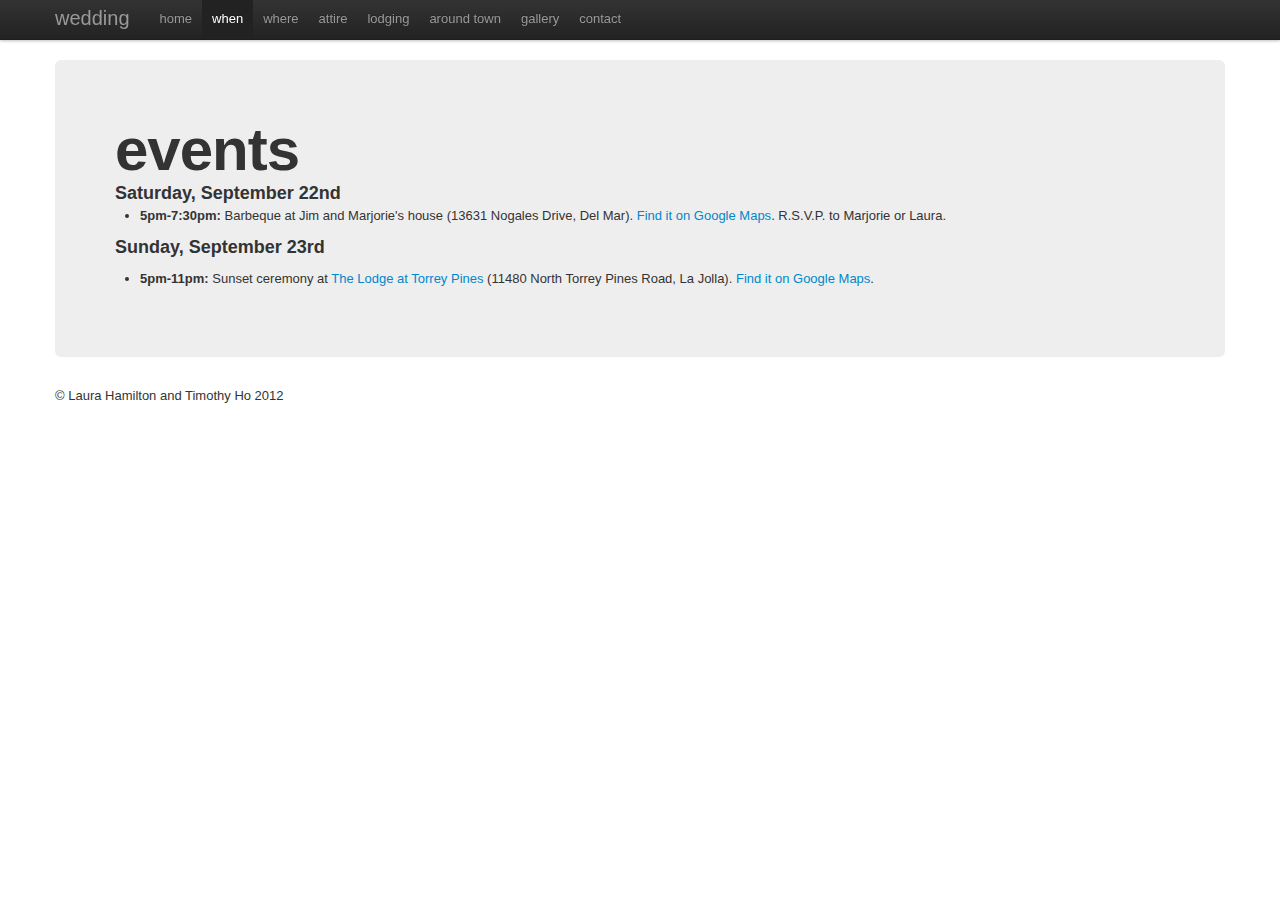
<file: when.html>
<!DOCTYPE html>
<html lang="en">
  
<head>
    <meta charset="utf-8">
    <title>Wedding itinerary</title>
    <meta name="viewport" content="width=device-width, initial-scale=1.0">
    <meta name="description" content="">
    <meta name="author" content="">

    <!-- Le styles -->
    <link href="assets/css/bootstrap.css" rel="stylesheet">
    <style>
      body {
        padding-top: 60px; /* 60px to make the container go all the way to the bottom of the topbar */
      }
    </style>
    <link href="assets/css/bootstrap-responsive.css" rel="stylesheet">

    <!-- Le HTML5 shim, for IE6-8 support of HTML5 elements -->
    <!--[if lt IE 9]>
      <script src="http://html5shim.googlecode.com/svn/trunk/html5.js"></script>
    <![endif]-->

    <!-- Le fav and touch icons -->
    <link rel="shortcut icon" href="favicon.ico">
    <link rel="apple-touch-icon-precomposed" sizes="144x144" href="assets/ico/apple-touch-icon-144-precomposed.png">
    <link rel="apple-touch-icon-precomposed" sizes="114x114" href="assets/ico/apple-touch-icon-114-precomposed.png">
    <link rel="apple-touch-icon-precomposed" sizes="72x72" href="assets/ico/apple-touch-icon-72-precomposed.png">
    <link rel="apple-touch-icon-precomposed" href="assets/ico/apple-touch-icon-57-precomposed.png">
  </head>

  <body>

    <div class="navbar navbar-fixed-top">
      <div class="navbar-inner">
        <div class="container">
          <a class="btn btn-navbar" data-toggle="collapse" data-target=".nav-collapse">
            <span class="icon-bar"></span>
            <span class="icon-bar"></span>
            <span class="icon-bar"></span>
          </a>
          <a class="brand" href="index.html">wedding</a>
          <div class="nav-collapse">
            <ul class="nav">
              <li class="">
                <a href="index.html">home</a>
              </li>
              <li class="active">
                <a href="when.html">when</a>
              </li>
              <li class="">
                <a href="where.html">where</a>
              </a>
              <li class="">
                <a href="attire.html">attire</a>
              </a>
              <li class="">
                <a href="lodging.html">lodging</a>
              </a> 
              <li class="">
                <a href="around-town.html">around town</a>
              </li>
              <li class="">
                <a href="gallery.html">gallery</a>
              </li>
              <li class="">
                <a href="contact.html">contact</a>
              </li>
            </ul>
          </div><!--/.nav-collapse -->
        </div>
      </div>
    </div>

    <div class="container">
      <div class="hero-unit">
        <h1>events</h1>
        <h3>Saturday, September 22nd</h3>
          <ul>
            <li>
              <strong>5pm-7:30pm:</strong> Barbeque at Jim and Marjorie's house (13631 Nogales Drive, Del Mar). <a href="https://maps.google.com/maps?q=13631+Nogales+Drive,+Del+Mar&hl=en&sll=39.739318,-89.266507&sspn=10.605778,8.76709&t=h&hnear=13631+Nogales+Dr,+Del+Mar,+California+92014&z=16">Find it on Google Maps</a>. R.S.V.P. to Marjorie or Laura.
            </li>
          </ul>
        <h3>Sunday, September 23rd</h3>
        <p>
          <ul>
            <li><strong>5pm-11pm:</strong> Sunset ceremony at <a href="http://www.lodgetorreypines.com/">The Lodge at Torrey Pines</a> (11480 North Torrey Pines Road, La Jolla). <a href="https://maps.google.com/maps?q=11480+North+Torrey+Pines+Road,+La+Jolla)&hl=en&sll=32.946133,-117.255076&sspn=0.011308,0.008562&t=h&hnear=11480+N+Torrey+Pines+Rd,+La+Jolla,+California+92037&z=16">Find it on Google Maps</a>.</li>
          </ul></p>
      </div>


      <footer>
        <p>&copy; Laura Hamilton and Timothy Ho 2012</p>
      </footer>


    </div> <!-- /container -->

    <!-- Le javascript
    ================================================== -->
    <!-- Placed at the end of the document so the pages load faster -->
    <script src="assets/js/jquery.js"></script>
    <script src="assets/js/bootstrap-transition.js"></script>
    <script src="assets/js/bootstrap-alert.js"></script>
    <script src="assets/js/bootstrap-modal.js"></script>
    <script src="assets/js/bootstrap-dropdown.js"></script>
    <script src="assets/js/bootstrap-scrollspy.js"></script>
    <script src="assets/js/bootstrap-tab.js"></script>
    <script src="assets/js/bootstrap-tooltip.js"></script>
    <script src="assets/js/bootstrap-popover.js"></script>
    <script src="assets/js/bootstrap-button.js"></script>
    <script src="assets/js/bootstrap-collapse.js"></script>
    <script src="assets/js/bootstrap-carousel.js"></script>
    <script src="assets/js/bootstrap-typeahead.js"></script>

  </body>

</html>
</file>
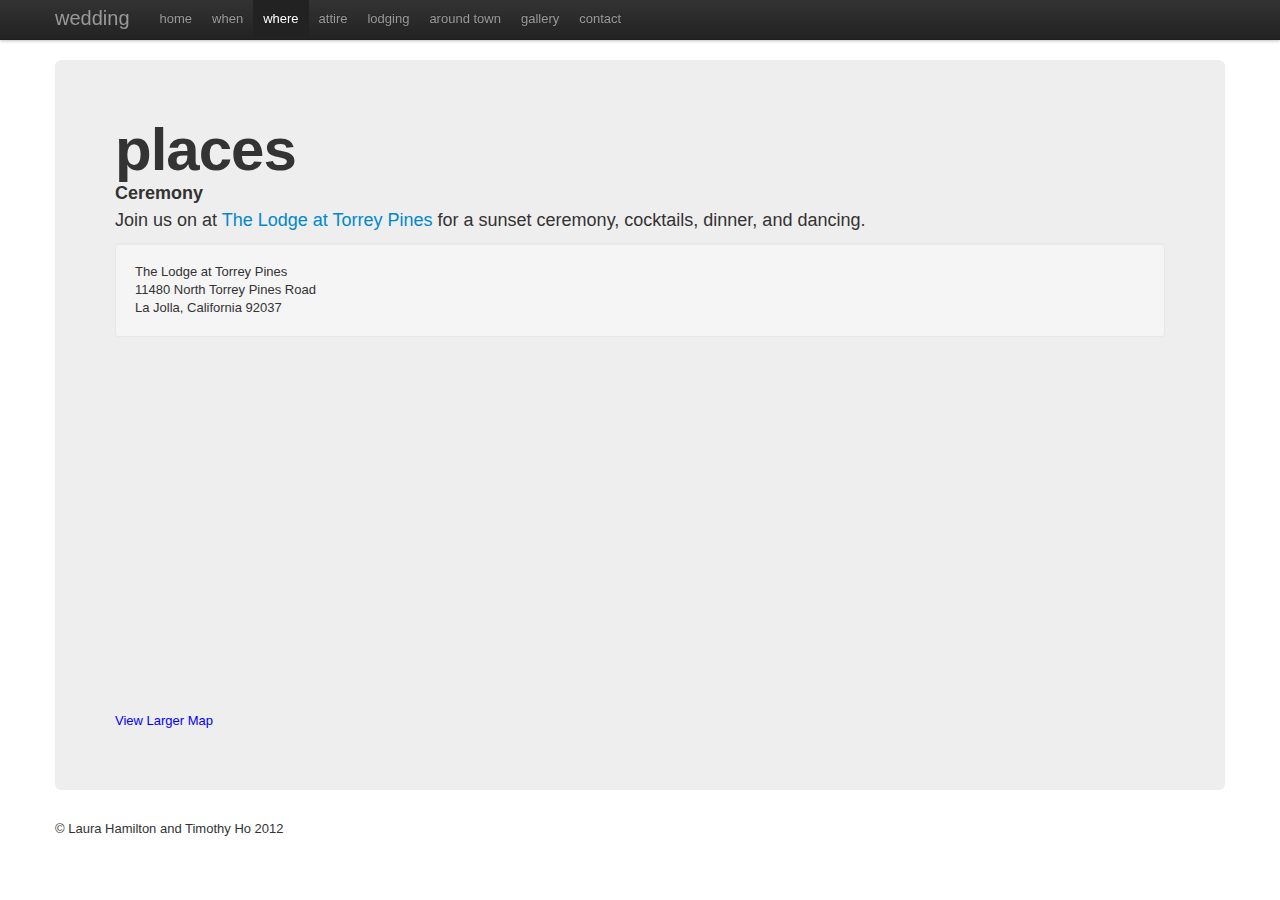
<file: where.html>
<!DOCTYPE html>
<html lang="en">
  <head>
    <meta charset="utf-8">
    <title>Wedding locations</title>
    <meta name="viewport" content="width=device-width, initial-scale=1.0">
    <meta name="description" content="">
    <meta name="author" content="">

    <!-- Le styles -->
    <link href="assets/css/bootstrap.css" rel="stylesheet">
    <style>
      body {
        padding-top: 60px; /* 60px to make the container go all the way to the bottom of the topbar */
      }
    </style>
    <link href="assets/css/bootstrap-responsive.css" rel="stylesheet">

    <!-- Le HTML5 shim, for IE6-8 support of HTML5 elements -->
    <!--[if lt IE 9]>
      <script src="http://html5shim.googlecode.com/svn/trunk/html5.js"></script>
    <![endif]-->

    <!-- Le fav and touch icons -->
    <link rel="shortcut icon" href="./favicon.ico">
    <link rel="apple-touch-icon-precomposed" sizes="144x144" href="../assets/ico/apple-touch-icon-144-precomposed.png">
    <link rel="apple-touch-icon-precomposed" sizes="114x114" href="../assets/ico/apple-touch-icon-114-precomposed.png">
    <link rel="apple-touch-icon-precomposed" sizes="72x72" href="../assets/ico/apple-touch-icon-72-precomposed.png">
    <link rel="apple-touch-icon-precomposed" href="../assets/ico/apple-touch-icon-57-precomposed.png">
  </head>

  <body>

    <div class="navbar navbar-fixed-top">
      <div class="navbar-inner">
        <div class="container">
          <a class="btn btn-navbar" data-toggle="collapse" data-target=".nav-collapse">
            <span class="icon-bar"></span>
            <span class="icon-bar"></span>
            <span class="icon-bar"></span>
          </a>
          <a class="brand" href="./index.html">wedding</a>
          <div class="nav-collapse">
            <ul class="nav">
              <li class="">
                <a href="./index.html">home</a>
              </li>
              <li class="">
                <a href="./when.html">when</a>
              </li>
              <li class="active">
                <a href="./where.html">where</a>
              </a>
              <li class="">
                <a href="./attire.html">attire</a>
              </a>
	      <li class="">
		<a href="./lodging.html">lodging</a>
	      </a> 
              <li class="">
                <a href="./around-town.html">around town</a>
              </li>
              <li class="">
                <a href="./gallery.html">gallery</a>
              </li>
              <li class="">
                <a href="./contact.html">contact</a>
              </li>
            </ul>
          </div><!--/.nav-collapse -->
        </div>
      </div>
    </div>

    <div class="container">
      <div class="hero-unit">
        <h1>places</h1>
        <h3>Ceremony</h3>
        <p>Join us on at <a href="http://www.lodgetorreypines.com/">The Lodge at Torrey Pines</a> for a sunset ceremony, cocktails, dinner, and dancing.</p>
        <div class="well">
          The Lodge at Torrey Pines<br>
          11480 North Torrey Pines Road<br>
          La Jolla, California 92037<br>
        </div>
        <iframe width="425" height="350" frameborder="0" scrolling="no" marginheight="0" marginwidth="0" src="http://maps.google.com/maps?q=11480+North+Torrey+Pines+Road+La+Jolla,+California+92037&amp;hl=en&amp;sll=37.0625,-95.677068&amp;sspn=34.396866,79.013672&amp;hnear=11480+N+Torrey+Pines+Rd,+La+Jolla,+California+92037&amp;t=m&amp;ie=UTF8&amp;hq=&amp;z=14&amp;ll=32.90474,-117.243519&amp;output=embed"></iframe><br /><small><a href="http://maps.google.com/maps?q=11480+North+Torrey+Pines+Road+La+Jolla,+California+92037&amp;hl=en&amp;sll=37.0625,-95.677068&amp;sspn=34.396866,79.013672&amp;hnear=11480+N+Torrey+Pines+Rd,+La+Jolla,+California+92037&amp;t=m&amp;ie=UTF8&amp;hq=&amp;z=14&amp;ll=32.90474,-117.243519&amp;source=embed" style="color:#0000FF;text-align:left">View Larger Map</a></small>
      </div>


      <footer>
        <p>&copy; Laura Hamilton and Timothy Ho 2012</p>
      </footer>


    </div> <!-- /container -->

    <!-- Le javascript
    ================================================== -->
    <!-- Placed at the end of the document so the pages load faster -->
    <script src="assets/js/jquery.js"></script>
    <script src="assets/js/bootstrap-transition.js"></script>
    <script src="assets/js/bootstrap-alert.js"></script>
    <script src="assets/js/bootstrap-modal.js"></script>
    <script src="assets/js/bootstrap-dropdown.js"></script>
    <script src="assets/js/bootstrap-scrollspy.js"></script>
    <script src="assets/js/bootstrap-tab.js"></script>
    <script src="assets/js/bootstrap-tooltip.js"></script>
    <script src="assets/js/bootstrap-popover.js"></script>
    <script src="assets/js/bootstrap-button.js"></script>
    <script src="assets/js/bootstrap-collapse.js"></script>
    <script src="assets/js/bootstrap-carousel.js"></script>
    <script src="assets/js/bootstrap-typeahead.js"></script>

  </body>
</html>
</file>
<file: twitter-bootstrap-857b8fb/docs/assets/js/google-code-prettify/prettify.css>
.com { color: #93a1a1; }
.lit { color: #195f91; }
.pun, .opn, .clo { color: #93a1a1; }
.fun { color: #dc322f; }
.str, .atv { color: #D14; }
.kwd, .linenums .tag { color: #1e347b; }
.typ, .atn, .dec, .var { color: teal; }
.pln { color: #48484c; }

.prettyprint {
  padding: 8px;
  background-color: #f7f7f9;
  border: 1px solid #e1e1e8;
}
.prettyprint.linenums {
  -webkit-box-shadow: inset 40px 0 0 #fbfbfc, inset 41px 0 0 #ececf0;
     -moz-box-shadow: inset 40px 0 0 #fbfbfc, inset 41px 0 0 #ececf0;
          box-shadow: inset 40px 0 0 #fbfbfc, inset 41px 0 0 #ececf0;
}

/* Specify class=linenums on a pre to get line numbering */
ol.linenums {
  margin: 0 0 0 33px; /* IE indents via margin-left */
} 
ol.linenums li {
  padding-left: 12px;
  color: #bebec5;
  line-height: 18px;
  text-shadow: 0 1px 0 #fff;
}
</file>
<file: twitter-bootstrap-857b8fb/docs/assets/css/docs.css>
/* Add additional stylesheets below
-------------------------------------------------- */
/*
  Bootstrap's documentation styles
  Special styles for presenting Bootstrap's documentation and examples
*/


/* Body and structure
-------------------------------------------------- */
body {
  position: relative;
  padding-top: 90px;
  background-color: #fff;
  background-image: url(../img/grid-18px-masked.png);
  background-repeat: repeat-x;
  background-position: 0 40px;
}


/* Tweak navbar brand link to be super sleek
-------------------------------------------------- */
.navbar-fixed-top .brand {
  padding-right: 0;
  padding-left: 0;
  margin-left: 20px;
  float: right;
  font-weight: bold;
  color: #000;
  text-shadow: 0 1px 0 rgba(255,255,255,.1), 0 0 30px rgba(255,255,255,.125);
  -webkit-transition: all .2s linear;
     -moz-transition: all .2s linear;
          transition: all .2s linear;
}
.navbar-fixed-top .brand:hover {
  text-decoration: none;
}


/* Space out sub-sections more
-------------------------------------------------- */
section {
  padding-top: 60px;
}

/* Faded out hr */
hr.soften {
  height: 1px;
  margin: 54px 0;
  background-image: -webkit-linear-gradient(left, rgba(0,0,0,0), rgba(0,0,0,.1), rgba(0,0,0,0));
  background-image:    -moz-linear-gradient(left, rgba(0,0,0,0), rgba(0,0,0,.1), rgba(0,0,0,0));
  background-image:     -ms-linear-gradient(left, rgba(0,0,0,0), rgba(0,0,0,.1), rgba(0,0,0,0));
  background-image:      -o-linear-gradient(left, rgba(0,0,0,0), rgba(0,0,0,.1), rgba(0,0,0,0));
  border: 0;
}


/* Jumbotrons
-------------------------------------------------- */
.jumbotron {
  position: relative;
}
.jumbotron h1 {
  margin-bottom: 9px;
  font-size: 81px;
  font-weight: bold;
  letter-spacing: -1px;
  line-height: 1;
}
.jumbotron p {
  margin-bottom: 18px;
  font-weight: 300;
}
.jumbotron .btn-large {
  font-size: 20px;
  font-weight: normal;
  padding: 14px 24px;
  margin-right: 10px;
  -webkit-border-radius: 6px;
     -moz-border-radius: 6px;
          border-radius: 6px;
}
.jumbotron .btn-large small {
  font-size: 14px;
}

/* Masthead (docs home) */
.masthead {
  padding-top: 36px;
  margin-bottom: 72px;
}
.masthead h1,
.masthead p {
  text-align: center;
}
.masthead h1 {
  margin-bottom: 18px;
}
.masthead p {
  margin-left: 5%;
  margin-right: 5%;
  font-size: 30px;
  line-height: 36px;
}


/* Specific jumbotrons
------------------------- */
/* supporting docs pages */
.subhead {
  padding-bottom: 0;
  margin-bottom: 9px;
}
.subhead h1 {
  font-size: 54px;
}

/* Subnav */
.subnav {
  width: 100%;
  height: 36px;
  background-color: #eeeeee; /* Old browsers */
  background-repeat: repeat-x; /* Repeat the gradient */
  background-image: -moz-linear-gradient(top, #f5f5f5 0%, #eeeeee 100%); /* FF3.6+ */
  background-image: -webkit-gradient(linear, left top, left bottom, color-stop(0%,#f5f5f5), color-stop(100%,#eeeeee)); /* Chrome,Safari4+ */
  background-image: -webkit-linear-gradient(top, #f5f5f5 0%,#eeeeee 100%); /* Chrome 10+,Safari 5.1+ */
  background-image: -ms-linear-gradient(top, #f5f5f5 0%,#eeeeee 100%); /* IE10+ */
  background-image: -o-linear-gradient(top, #f5f5f5 0%,#eeeeee 100%); /* Opera 11.10+ */
  filter: progid:DXImageTransform.Microsoft.gradient( startColorstr='#f5f5f5', endColorstr='#eeeeee',GradientType=0 ); /* IE6-9 */
  background-image: linear-gradient(top, #f5f5f5 0%,#eeeeee 100%); /* W3C */
  border: 1px solid #e5e5e5;
  -webkit-border-radius: 4px;
     -moz-border-radius: 4px;
          border-radius: 4px;
}
.subnav .nav {
  margin-bottom: 0;
}
.subnav .nav > li > a {
  margin: 0;
  padding-top:    11px;
  padding-bottom: 11px;
  border-left: 1px solid #f5f5f5;
  border-right: 1px solid #e5e5e5;
  -webkit-border-radius: 0;
     -moz-border-radius: 0;
          border-radius: 0;
}
.subnav .nav > .active > a,
.subnav .nav > .active > a:hover {
  padding-left: 13px;
  color: #777;
  background-color: #e9e9e9;
  border-right-color: #ddd;
  border-left: 0;
  -webkit-box-shadow: inset 0 3px 5px rgba(0,0,0,.05);
     -moz-box-shadow: inset 0 3px 5px rgba(0,0,0,.05);
          box-shadow: inset 0 3px 5px rgba(0,0,0,.05);
}
.subnav .nav > .active > a .caret,
.subnav .nav > .active > a:hover .caret {
  border-top-color: #777;
}
.subnav .nav > li:first-child > a,
.subnav .nav > li:first-child > a:hover {
  border-left: 0;
  padding-left: 12px;
  -webkit-border-radius: 4px 0 0 4px;
     -moz-border-radius: 4px 0 0 4px;
          border-radius: 4px 0 0 4px;
}
.subnav .nav > li:last-child > a {
  border-right: 0;
}
.subnav .dropdown-menu {
  -webkit-border-radius: 0 0 4px 4px;
     -moz-border-radius: 0 0 4px 4px;
          border-radius: 0 0 4px 4px;
}

/* Fixed subnav on scroll, but only for 980px and up (sorry IE!) */
@media (min-width: 980px) {
  .subnav-fixed {
    position: fixed;
    top: 40px;
    left: 0;
    right: 0;
    z-index: 1020; /* 10 less than .navbar-fixed to prevent any overlap */
    border-color: #d5d5d5;
    border-width: 0 0 1px; /* drop the border on the fixed edges */
    -webkit-border-radius: 0;
       -moz-border-radius: 0;
            border-radius: 0;
    -webkit-box-shadow: inset 0 1px 0 #fff, 0 1px 5px rgba(0,0,0,.1);
       -moz-box-shadow: inset 0 1px 0 #fff, 0 1px 5px rgba(0,0,0,.1);
            box-shadow: inset 0 1px 0 #fff, 0 1px 5px rgba(0,0,0,.1);
    filter: progid:DXImageTransform.Microsoft.gradient(enabled=false); /* IE6-9 */
  }
  .subnav-fixed .nav {
    width: 938px;
    margin: 0 auto;
    padding: 0 1px;
  }
  .subnav .nav > li:first-child > a,
  .subnav .nav > li:first-child > a:hover {
    -webkit-border-radius: 0;
       -moz-border-radius: 0;
            border-radius: 0;
  }
}


/* Quick links
-------------------------------------------------- */
.bs-links {
  margin: 36px 0;
}
.quick-links {
  min-height: 30px;
  margin: 0;
  padding: 5px 20px;
  list-style: none;
  text-align: center;
  overflow: hidden;
}
.quick-links:first-child {
  min-height: 0;
}
.quick-links li {
  display: inline;
  margin: 0 8px;
  color: #999;
}
.quick-links .github-btn,
.quick-links .tweet-btn,
.quick-links .follow-btn {
  position: relative;
  top: 5px;
}


/* Marketing section of Overview
-------------------------------------------------- */
.marketing .row {
  margin-bottom: 9px;
}
.marketing h1 {
  margin: 36px 0 27px;
  font-size: 40px;
  font-weight: 300;
  text-align: center;
}
.marketing h2,
.marketing h3 {
  font-weight: 300;
}
.marketing h2 {
  font-size: 22px;
}
.marketing p {
  margin-right: 10px;
}
.marketing .bs-icon {
  float: left;
  margin: 7px 10px 0 0;
  opacity: .8;
}
.marketing .small-bs-icon {
  float: left;
  margin: 4px 5px 0 0;
}



/* Footer
-------------------------------------------------- */
.footer {
  margin-top: 45px;
  padding: 35px 0 36px;
  border-top: 1px solid #e5e5e5;
}
.footer p {
  margin-bottom: 0;
  color: #555;
}



/* Special grid styles
-------------------------------------------------- */
.show-grid {
  margin-top: 10px;
  margin-bottom: 20px;
}
.show-grid [class*="span"] {
  background-color: #eee;
  text-align: center;
  -webkit-border-radius: 3px;
     -moz-border-radius: 3px;
          border-radius: 3px;
  min-height: 30px;
  line-height: 30px;
}
.show-grid:hover [class*="span"] {
  background: #ddd;
}
.show-grid .show-grid {
  margin-top: 0;
  margin-bottom: 0;
}
.show-grid .show-grid [class*="span"] {
  background-color: #ccc;
}


/* Render mini layout previews
-------------------------------------------------- */
.mini-layout {
  border: 1px solid #ddd;
  -webkit-border-radius: 6px;
     -moz-border-radius: 6px;
          border-radius: 6px;
  -webkit-box-shadow: 0 1px 2px rgba(0,0,0,.075);
     -moz-box-shadow: 0 1px 2px rgba(0,0,0,.075);
          box-shadow: 0 1px 2px rgba(0,0,0,.075);
}
.mini-layout {
  height: 240px;
  margin-bottom: 20px;
  padding: 9px;
}
.mini-layout div {
  -webkit-border-radius: 3px;
     -moz-border-radius: 3px;
          border-radius: 3px;
}
.mini-layout .mini-layout-body {
  background-color: #dceaf4;
  margin: 0 auto;
  width: 70%;
  height: 240px;
}
.mini-layout.fluid .mini-layout-sidebar,
.mini-layout.fluid .mini-layout-header,
.mini-layout.fluid .mini-layout-body {
  float: left;
}
.mini-layout.fluid .mini-layout-sidebar {
  background-color: #bbd8e9;
  width: 20%;
  height: 240px;
}
.mini-layout.fluid .mini-layout-body {
  width: 77.5%;
  margin-left: 2.5%;
}


/* Popover docs
-------------------------------------------------- */
.popover-well {
  min-height: 160px;
}
.popover-well .popover {
  display: block;
}
.popover-well .popover-wrapper {
  width: 50%;
  height: 160px;
  float: left;
  margin-left: 55px;
  position: relative;
}
.popover-well .popover-menu-wrapper {
  height: 80px;
}
.large-bird {
  margin: 5px 0 0 310px;
  opacity: .1;
}


/* Download page
-------------------------------------------------- */
.download .page-header {
  margin-top: 36px;
}
.page-header .toggle-all {
  margin-top: 5px;
}

/* Space out h3s when following a section */
.download h3 {
  margin-bottom: 5px;
}
.download-builder input + h3,
.download-builder .checkbox + h3 {
  margin-top: 9px;
}

/* Fields for variables */
.download-builder input[type=text] {
  margin-bottom: 9px;
  font-family: Menlo, Monaco, "Courier New", monospace;
  font-size: 12px;
  color: #d14;
}
.download-builder input[type=text]:focus {
  background-color: #fff;
}

/* Custom, larger checkbox labels */
.download .checkbox {
  padding: 6px 10px 6px 25px;
  color: #555;
  background-color: #f9f9f9;
  -webkit-border-radius: 3px;
     -moz-border-radius: 3px;
          border-radius: 3px;
  cursor: pointer;
}
.download .checkbox:hover {
  color: #333;
  background-color: #f5f5f5;
}
.download .checkbox small {
  font-size: 12px;
  color: #777;
}

/* Variables section */
#variables label {
  margin-bottom: 0;
}

/* Giant download button */
.download-btn {
  margin: 36px 0 108px;
}
#download p,
#download h4 {
  max-width: 50%;
  margin: 0 auto;
  color: #999;
  text-align: center;
}
#download h4 {
  margin-bottom: 0;
}
#download p {
  margin-bottom: 18px;
}
.download-btn .btn {
  display: block;
  width: auto;
  padding: 19px 24px;
  margin-bottom: 27px;
  font-size: 30px;
  line-height: 1;
  text-align: center;
  -webkit-border-radius: 6px;
     -moz-border-radius: 6px;
          border-radius: 6px;
}



/* Color swatches on LESS docs page
-------------------------------------------------- */
/* Sets the width of the td */
.swatch-col {
  width: 30px;
}
/* Le swatch */
.swatch {
  display: inline-block;
  width: 30px;
  height: 20px;
  margin: -6px 0;
  -webkit-border-radius: 3px;
     -moz-border-radius: 3px;
          border-radius: 3px;
}
/* For white swatches, give a border */
.swatch-bordered {
  width: 28px;
  height: 18px;
  border: 1px solid #eee;
}


/* Misc
-------------------------------------------------- */

/* Make tables spaced out a bit more */
h2 + table,
h3 + table,
h4 + table,
h2 + .row {
  margin-top: 5px;
}

/* Example sites showcase */
.example-sites img {
  max-width: 100%;
  margin: 0 auto;
}
.marketing-byline {
  margin: -18px 0 27px;
  font-size: 18px;
  font-weight: 300;
  line-height: 24px;
  color: #999;
  text-align: center;
}

.scrollspy-example {
  height: 200px;
  overflow: auto;
  position: relative;
}

/* Remove bottom margin on example forms in wells */
form.well {
  padding: 14px;
}

/* Tighten up spacing */
.well hr {
  margin: 18px 0;
}

/* Fake the :focus state to demo it */
.focused {
  border-color: rgba(82,168,236,.8);
  -webkit-box-shadow: inset 0 1px 3px rgba(0,0,0,.1), 0 0 8px rgba(82,168,236,.6);
     -moz-box-shadow: inset 0 1px 3px rgba(0,0,0,.1), 0 0 8px rgba(82,168,236,.6);
          box-shadow: inset 0 1px 3px rgba(0,0,0,.1), 0 0 8px rgba(82,168,236,.6);
  outline: 0;
}

/* For input sizes, make them display block */
.docs-input-sizes select,
.docs-input-sizes input[type=text] {
  display: block;
  margin-bottom: 9px;
}

/* Icons
------------------------- */
.the-icons {
  margin-left: 0;
  list-style: none;
}
.the-icons i:hover {
  background-color: rgba(255,0,0,.25);
}

/* Eaxmples page
------------------------- */
.bootstrap-examples .thumbnail {
  margin-bottom: 9px;
  background-color: #fff;
}

/* Responsive table
------------------------- */
.responsive-utilities th small {
  display: block;
  font-weight: normal;
  color: #999;
}
.responsive-utilities tbody th {
  font-weight: normal;
}
.responsive-utilities td {
  text-align: center;
}
.responsive-utilities td.is-visible {
  color: #468847;
  background-color: #dff0d8 !important;
}
.responsive-utilities td.is-hidden {
  color: #ccc;
  background-color: #f9f9f9 !important;
}

/* Responsive tests
------------------------- */
.responsive-utilities-test {
  margin-top: 5px;
  margin-left: 0;
  list-style: none;
  overflow: hidden; /* clear floats */
}
.responsive-utilities-test li {
  position: relative;
  float: left;
  width: 25%;
  height: 43px;
  font-size: 14px;
  font-weight: bold;
  line-height: 43px;
  color: #999;
  text-align: center;
  border: 1px solid #ddd;
  -webkit-border-radius: 4px;
     -moz-border-radius: 4px;
          border-radius: 4px;
}
.responsive-utilities-test li + li {
  margin-left: 10px;
}
.responsive-utilities-test span {
  position: absolute;
  top:    -1px;
  left:   -1px;
  right:  -1px;
  bottom: -1px;
  -webkit-border-radius: 4px;
     -moz-border-radius: 4px;
          border-radius: 4px;
}
.responsive-utilities-test span {
  color: #468847;
  background-color: #dff0d8;
  border: 1px solid #d6e9c6;
}


/* Responsive Docs
-------------------------------------------------- */
@media (max-width: 480px) {

  /* Reduce padding above jumbotron */
  body {
    padding-top: 70px;
  }

  /* Change up some type stuff */
  h2 {
    margin-top: 27px;
  }
  h2 small {
    display: block;
    line-height: 18px;
  }
  h3 {
    margin-top: 18px;
  }

  /* icons */
  .marketing .bs-icon {
    margin: 0;
  }

  /* Adjust the jumbotron */
  .jumbotron h1,
  .jumbotron p {
    text-align: center;
    margin-right: 0;
  }
  .jumbotron h1 {
    font-size: 45px;
    margin-right: 0;
  }
  .jumbotron p {
    margin-right: 0;
    margin-left: 0;
    font-size: 18px;
    line-height: 24px;
  }
  .jumbotron .btn {
    display: block;
    font-size: 18px;
    padding: 10px 14px;
    margin: 0 auto 10px;
  }
  /* Masthead (home page jumbotron) */
  .masthead {
    padding-top: 0;
  }

  /* Don't space out quick links so much */
  .quick-links {
    margin: 40px 0 0;
  }
  /* hide the bullets on mobile since our horizontal space is limited */
  .quick-links .divider {
    display: none;
  }

  /* center example sites */
  .example-sites {
    margin-left: 0;
  }
  .example-sites > li {
    float: none;
    display: block;
    max-width: 280px;
    margin: 0 auto 18px;
    text-align: center;
  }
  .example-sites .thumbnail > img {
    max-width: 270px;
  }

  table code {
    white-space: normal;
    word-wrap: break-word;
    word-break: break-all;
  }

  /* Modal example */
  .modal-example .modal {
    position: relative;
    top: auto;
    right: auto;
    bottom: auto;
    left: auto;
  }

}


@media (max-width: 768px) {

  /* Remove any padding from the body */
  body {
    padding-top: 0;
  }

  /* Jumbotron buttons */
  .jumbotron .btn {
    margin-bottom: 10px;
  }

  /* Subnav */
  .subnav {
    position: static;
    top: auto;
    z-index: auto;
    width: auto;
    height: auto;
    background: #fff; /* whole background property since we use a background-image for gradient */
    -webkit-box-shadow: none;
       -moz-box-shadow: none;
            box-shadow: none;
  }
  .subnav .nav > li {
    float: none;
  }
  .subnav .nav > li > a {
    border: 0;
  }
  .subnav .nav > li + li > a {
    border-top: 1px solid #e5e5e5;
  }
  .subnav .nav > li:first-child > a,
  .subnav .nav > li:first-child > a:hover {
      -webkit-border-radius: 4px 4px 0 0;
         -moz-border-radius: 4px 4px 0 0;
              border-radius: 4px 4px 0 0;
  }

  /* Popovers */
  .large-bird {
    display: none;
  }
  .popover-well .popover-wrapper {
    margin-left: 0;
  }

  /* Space out the show-grid examples */
  .show-grid [class*="span"] {
    margin-bottom: 5px;
  }

  /* Unfloat the back to top link in footer */
  .footer .pull-right {
    float: none;
  }
  .footer p {
    margin-bottom: 9px;
  }

}


@media (min-width: 480px) and (max-width: 768px) {

  /* Scale down the jumbotron content */
  .jumbotron h1 {
    font-size: 54px;
  }
  .jumbotron p {
    margin-right: 0;
    margin-left: 0;
  }

}


@media (min-width: 768px) and (max-width: 980px) {

  /* Remove any padding from the body */
  body {
    padding-top: 0;
  }

  /* Scale down the jumbotron content */
  .jumbotron h1 {
    font-size: 72px;
  }

}


@media (max-width: 980px) {

  /* Unfloat brand */
  .navbar-fixed-top .brand {
    float: left;
    margin-left: 0;
    padding-left: 10px;
    padding-right: 10px;
  }

  /* Inline-block quick links for more spacing */
  .quick-links li {
    display: inline-block;
    margin: 5px;
  }

}


/* LARGE DESKTOP SCREENS */
@media (min-width: 1210px) {

  /* Update subnav container */
  .subnav-fixed .nav {
    width: 1168px; /* 2px less to account for left/right borders being removed when in fixed mode */
  }

}
</file>
<file: twitter-bootstrap-857b8fb/js/tests/vendor/qunit.css>
/**
 * QUnit - A JavaScript Unit Testing Framework
 *
 * http://docs.jquery.com/QUnit
 *
 * Copyright (c) 2012 John Resig, Jörn Zaefferer
 * Dual licensed under the MIT (MIT-LICENSE.txt)
 * or GPL (GPL-LICENSE.txt) licenses.
 */

/** Font Family and Sizes */

#qunit-tests, #qunit-header, #qunit-banner, #qunit-testrunner-toolbar, #qunit-userAgent, #qunit-testresult {
	font-family: "Helvetica Neue Light", "HelveticaNeue-Light", "Helvetica Neue", Calibri, Helvetica, Arial, sans-serif;
}

#qunit-testrunner-toolbar, #qunit-userAgent, #qunit-testresult, #qunit-tests li { font-size: small; }
#qunit-tests { font-size: smaller; }


/** Resets */

#qunit-tests, #qunit-tests ol, #qunit-header, #qunit-banner, #qunit-userAgent, #qunit-testresult {
	margin: 0;
	padding: 0;
}


/** Header */

#qunit-header {
	padding: 0.5em 0 0.5em 1em;

	color: #8699a4;
	background-color: #0d3349;

	font-size: 1.5em;
	line-height: 1em;
	font-weight: normal;

	border-radius: 15px 15px 0 0;
	-moz-border-radius: 15px 15px 0 0;
	-webkit-border-top-right-radius: 15px;
	-webkit-border-top-left-radius: 15px;
}

#qunit-header a {
	text-decoration: none;
	color: #c2ccd1;
}

#qunit-header a:hover,
#qunit-header a:focus {
	color: #fff;
}

#qunit-banner {
	height: 5px;
}

#qunit-testrunner-toolbar {
	padding: 0.5em 0 0.5em 2em;
	color: #5E740B;
	background-color: #eee;
}

#qunit-userAgent {
	padding: 0.5em 0 0.5em 2.5em;
	background-color: #2b81af;
	color: #fff;
	text-shadow: rgba(0, 0, 0, 0.5) 2px 2px 1px;
}


/** Tests: Pass/Fail */

#qunit-tests {
	list-style-position: inside;
}

#qunit-tests li {
	padding: 0.4em 0.5em 0.4em 2.5em;
	border-bottom: 1px solid #fff;
	list-style-position: inside;
}

#qunit-tests.hidepass li.pass, #qunit-tests.hidepass li.running  {
	display: none;
}

#qunit-tests li strong {
	cursor: pointer;
}

#qunit-tests li a {
	padding: 0.5em;
	color: #c2ccd1;
	text-decoration: none;
}
#qunit-tests li a:hover,
#qunit-tests li a:focus {
	color: #000;
}

#qunit-tests ol {
	margin-top: 0.5em;
	padding: 0.5em;

	background-color: #fff;

	border-radius: 15px;
	-moz-border-radius: 15px;
	-webkit-border-radius: 15px;

	box-shadow: inset 0px 2px 13px #999;
	-moz-box-shadow: inset 0px 2px 13px #999;
	-webkit-box-shadow: inset 0px 2px 13px #999;
}

#qunit-tests table {
	border-collapse: collapse;
	margin-top: .2em;
}

#qunit-tests th {
	text-align: right;
	vertical-align: top;
	padding: 0 .5em 0 0;
}

#qunit-tests td {
	vertical-align: top;
}

#qunit-tests pre {
	margin: 0;
	white-space: pre-wrap;
	word-wrap: break-word;
}

#qunit-tests del {
	background-color: #e0f2be;
	color: #374e0c;
	text-decoration: none;
}

#qunit-tests ins {
	background-color: #ffcaca;
	color: #500;
	text-decoration: none;
}

/*** Test Counts */

#qunit-tests b.counts                       { color: black; }
#qunit-tests b.passed                       { color: #5E740B; }
#qunit-tests b.failed                       { color: #710909; }

#qunit-tests li li {
	margin: 0.5em;
	padding: 0.4em 0.5em 0.4em 0.5em;
	background-color: #fff;
	border-bottom: none;
	list-style-position: inside;
}

/*** Passing Styles */

#qunit-tests li li.pass {
	color: #5E740B;
	background-color: #fff;
	border-left: 26px solid #C6E746;
}

#qunit-tests .pass                          { color: #528CE0; background-color: #D2E0E6; }
#qunit-tests .pass .test-name               { color: #366097; }

#qunit-tests .pass .test-actual,
#qunit-tests .pass .test-expected           { color: #999999; }

#qunit-banner.qunit-pass                    { background-color: #C6E746; }

/*** Failing Styles */

#qunit-tests li li.fail {
	color: #710909;
	background-color: #fff;
	border-left: 26px solid #EE5757;
	white-space: pre;
}

#qunit-tests > li:last-child {
	border-radius: 0 0 15px 15px;
	-moz-border-radius: 0 0 15px 15px;
	-webkit-border-bottom-right-radius: 15px;
	-webkit-border-bottom-left-radius: 15px;
}

#qunit-tests .fail                          { color: #000000; background-color: #EE5757; }
#qunit-tests .fail .test-name,
#qunit-tests .fail .module-name             { color: #000000; }

#qunit-tests .fail .test-actual             { color: #EE5757; }
#qunit-tests .fail .test-expected           { color: green;   }

#qunit-banner.qunit-fail                    { background-color: #EE5757; }


/** Result */

#qunit-testresult {
	padding: 0.5em 0.5em 0.5em 2.5em;

	color: #2b81af;
	background-color: #D2E0E6;

	border-bottom: 1px solid white;
}

/** Fixture */

#qunit-fixture {
	position: absolute;
	top: -10000px;
	left: -10000px;
}

/** Runoff */

#qunit-fixture {
  display:none;
}
</file>
